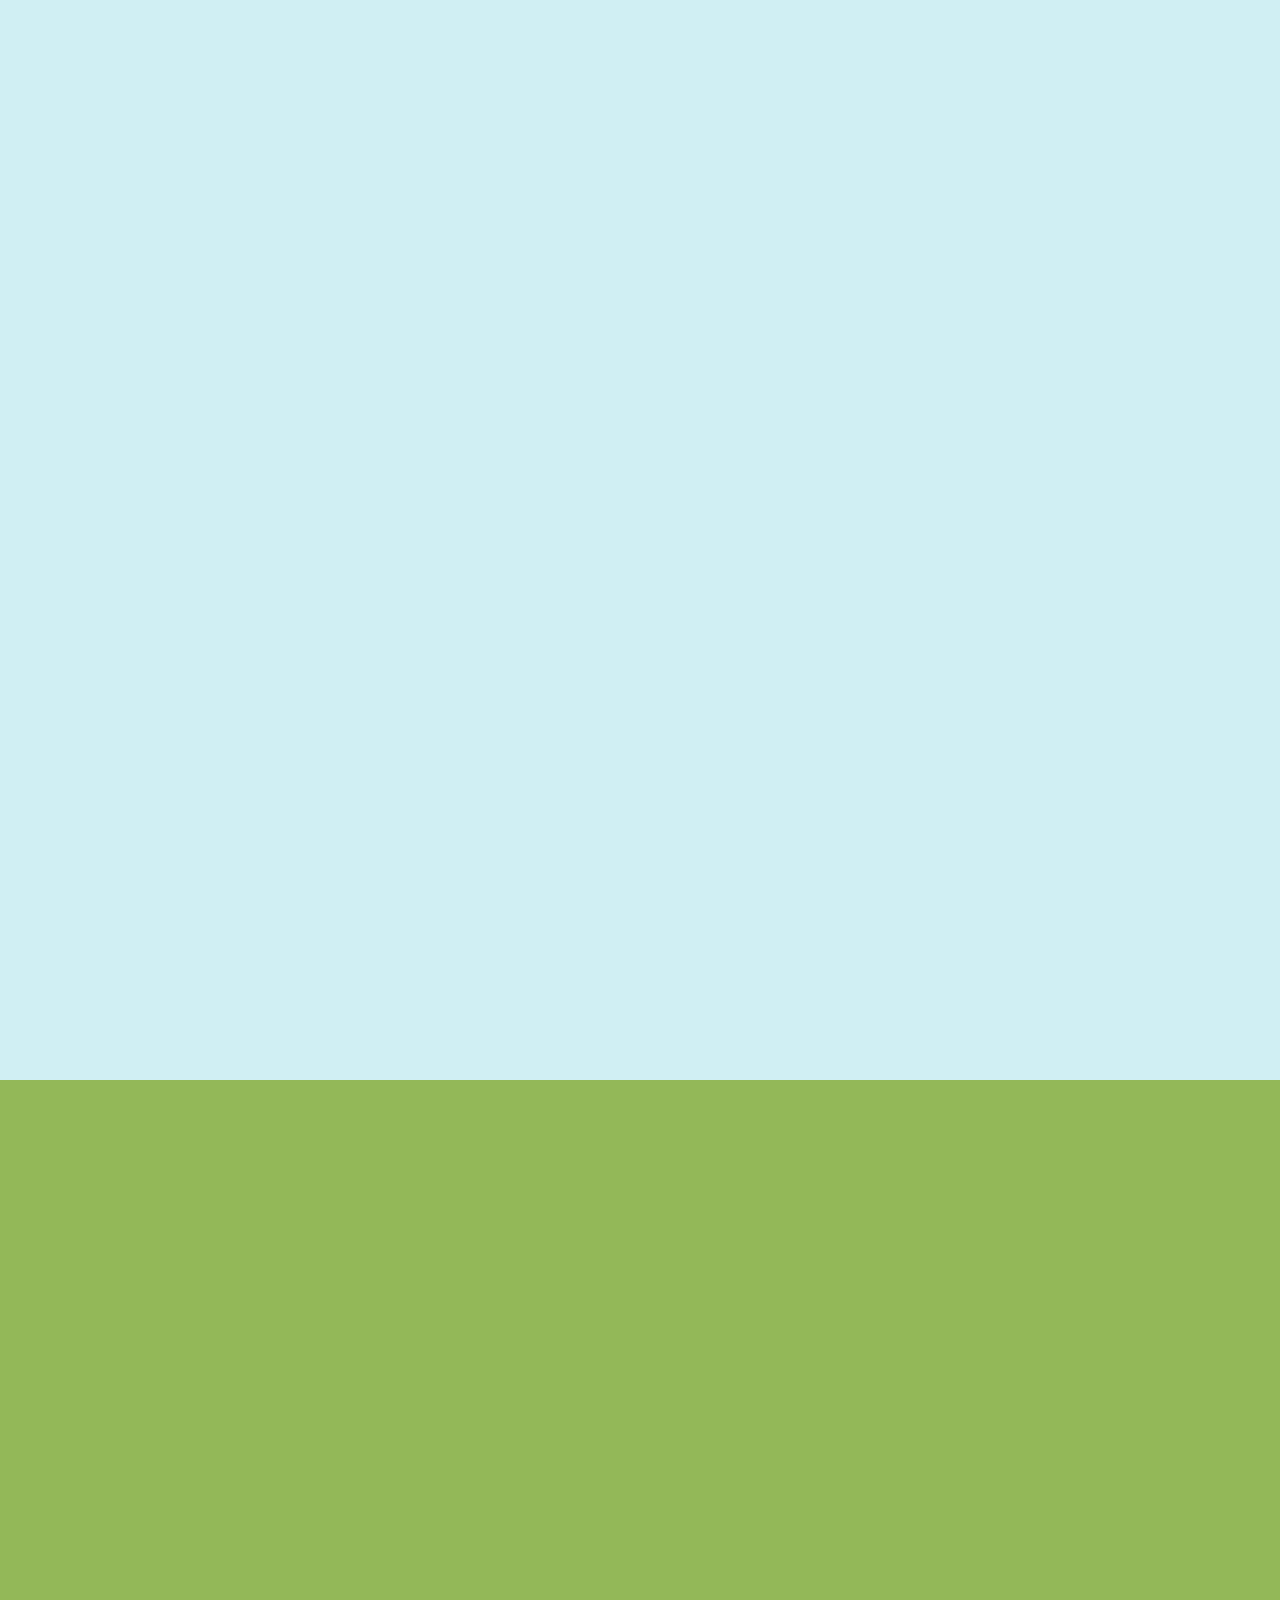
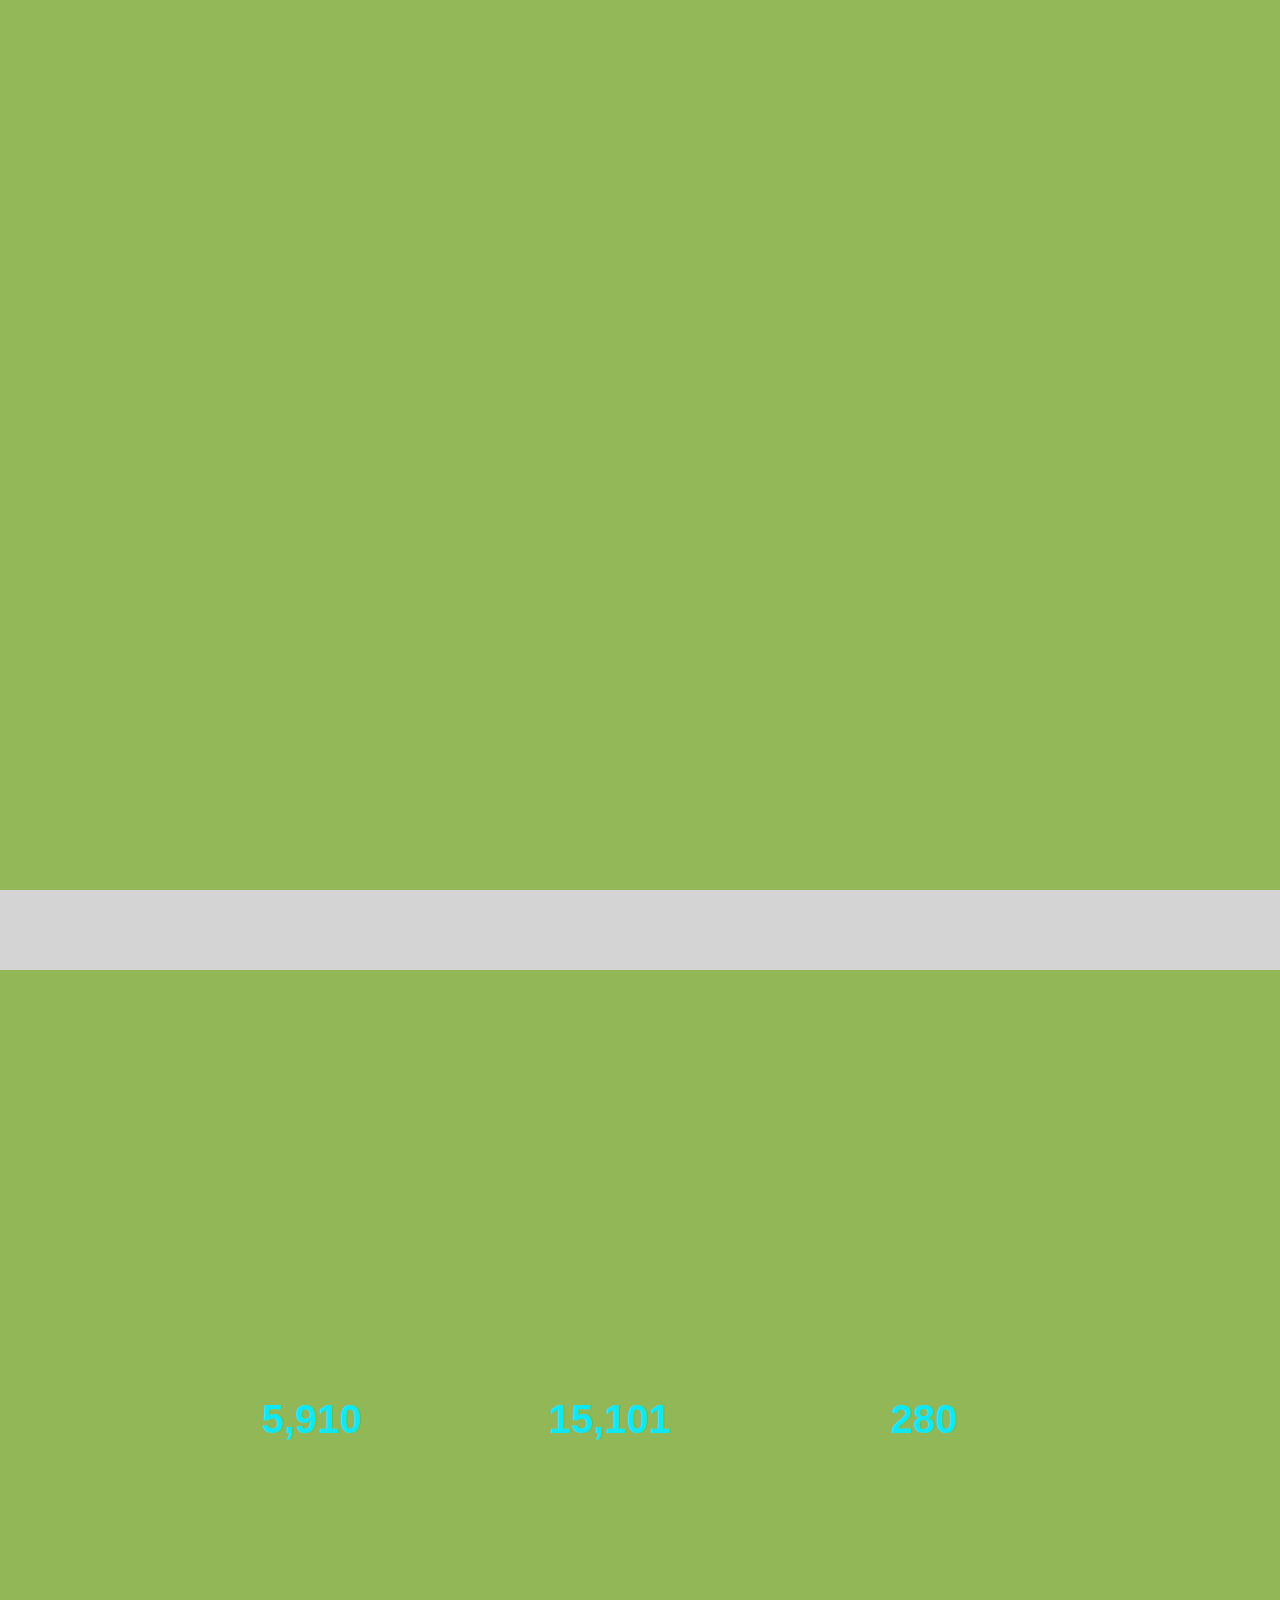
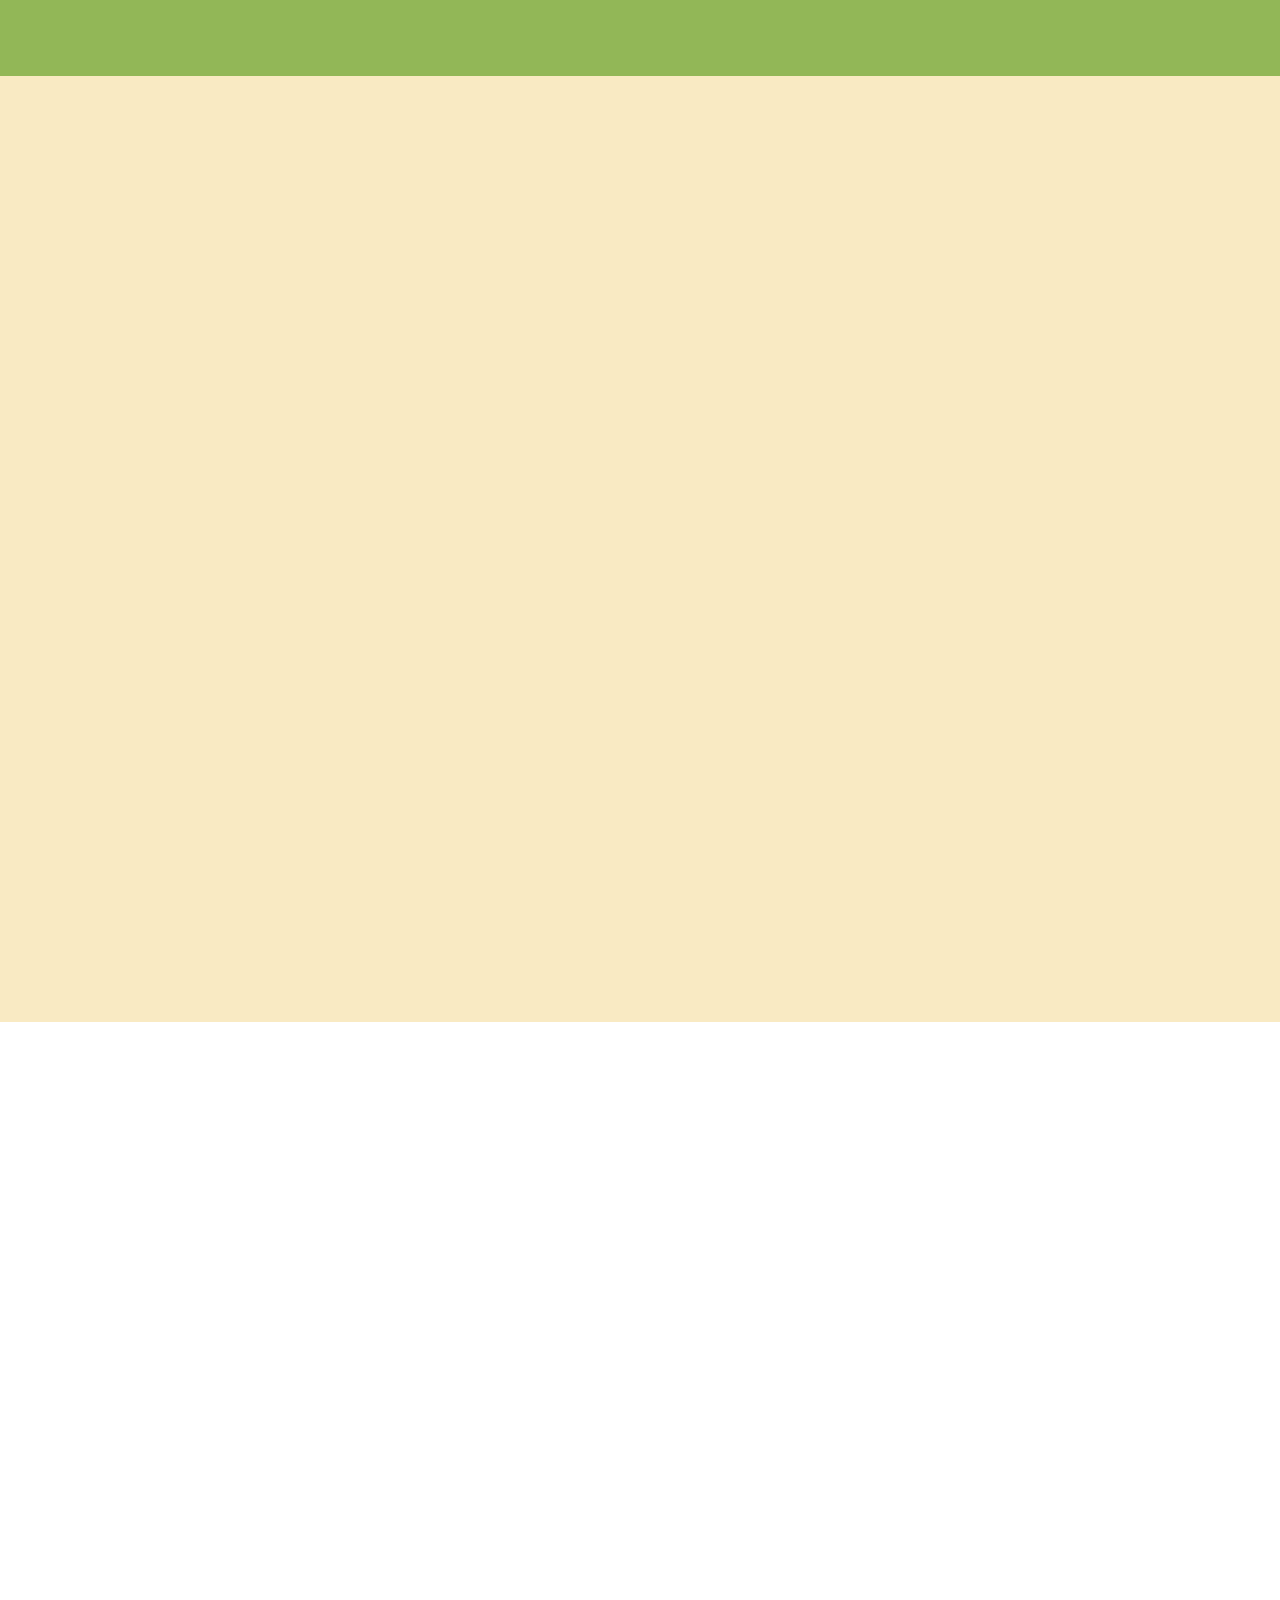
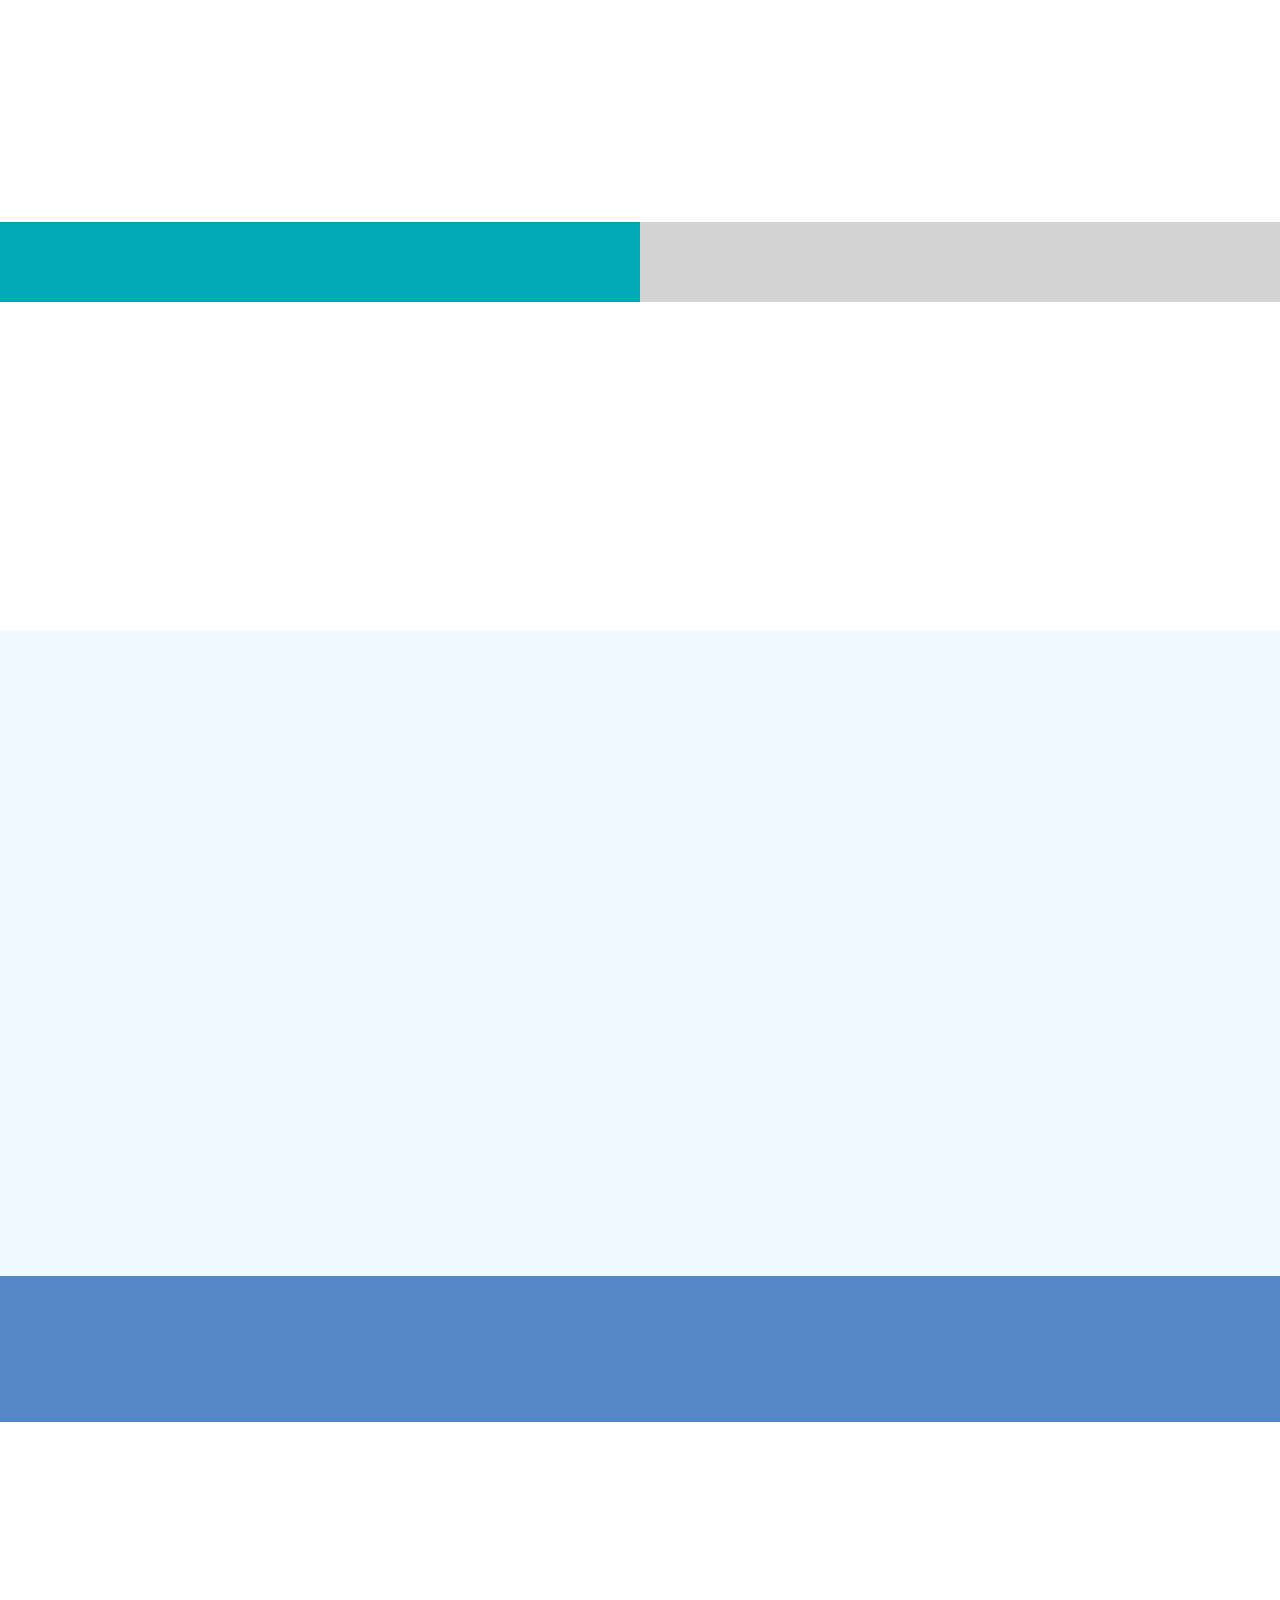
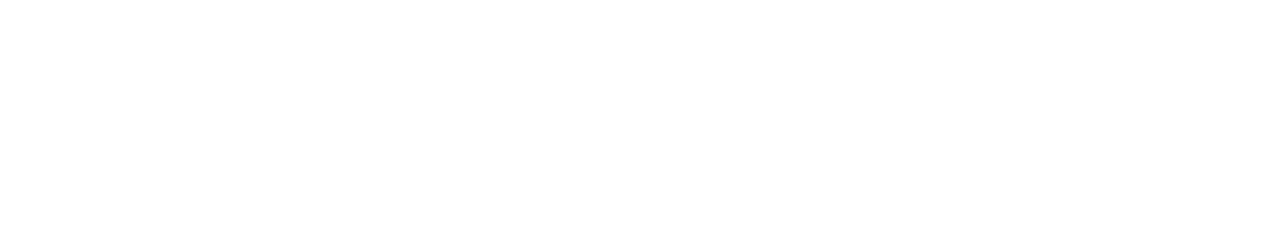
<file: 인국공/index.html>
<!DOCTYPE html>
<html lang="ko">

<head>
    <meta charset="UTF-8">
    <meta http-equiv="X-UA-Compatible" content="IE=edge">
    <meta name="viewport" content="width=device-width, initial-scale=1.0">
    <title>인천국제공항공사</title>
    <!-- 확인용 배포시 제거 -->
    <link rel="stylesheet" href="pc/css/common.css">
    <!-- // 확인용 배포시 제거 -->
    <link rel="stylesheet" href="pc/css/main.css">
    <!-- <link rel="stylesheet" href="mo/css/main.css"> -->
    <script src="https://code.jquery.com/jquery-1.12.4.min.js" integrity="sha256-ZosEbRLbNQzLpnKIkEdrPv7lOy9C27hHQ+Xp8a4MxAQ=" crossorigin="anonymous"></script>
    <script src="https://ssl.pstatic.net/happyimg2/img3/event/campaign/swiper-4.5.1.min.js"></script>
</head>

<body>
<div id="wrap" class="wrap">
    <!-- 캠페인 본문 -->
    <div class="airport_wrap">
        <div class="airport_contents">
            <div class="section01 visual">
                <div class="inner">
                    <h1 class="h-banner">
                        <a href="https://www.airport.kr/co/ko/index.do" target="_blank" title="새창으로 열기"><span class="blind">인천국제공항공사</span></a>
                    </h1>
                    <div class="heading_area">
                        <h1 class="blind">코로나19 위기에도 빛난 인천국제공항공사의 나눔 이야기</h1>
                        <h2 class="blind">사람과 가치를 잇다 인천공항과 가치가세</h2>
                    </div>
                    <div class="airplane"></div>
                    <div class="title">
                        <p class="blind">코로나19가 소중한 일상을 침범한지도 어느새 2년, 인천국제공항공사는 창사 이래 최초로 적자실적을 기록하는 등 어려움을 겪고 있지만, 항공산업과 지역주민의 버팀목이 되기 위해 온 힘을 다하고 있습니다.</p>
                        <p class="blind">코로나19위기에도 빛났던 <strong>인천국제공항공사</strong>의 나눔활동 함께 확인해봐요!</p>
                    </div>
                </div>
            </div>
            <div class="section02">
                <div class="inner">
                    <div class="heading_area">
                        <h2 class="blind">코로나19 인천공항과 이겨낼 수 있어요!</h2>
                        <p class="blind">코로나19 위기 속에도 지역사회와 함께했던 인천공항의 나눔 이야기를 활주로를 따라 함께 확인하고 응원해주세요.</p>
                        <span class="blind">(모두 확인 시 ID당 콩 1개 지급)</span>
                    </div>
                    <!-- [D] mo: 순서상관없이 클릭 가능도록 부탁드립니다 -->
                    <div class="event_box">
                        <!-- [D] 이미지 클릭시 div에 '.on'클래스 추가해주세요-->
                        <!-- [D] 활성화 시 팝업창(#popup_sec02_01) open -->
                        <div class="btn_01">
                            <button type="button" class="img_btn" onclick="layer_OPEN('#popup_sec02_01')">
                                <span class="blind">공항생태계를 지켜요</span>
                            </button>
                        </div>
                        <!-- [D] 활성화 시 팝업창(#popup_sec02_02) open -->
                        <div class="btn_02 ">
                            <button type="button" class="img_btn"  onclick="layer_OPEN('#popup_sec02_02')">
                                <span class="blind">지역경제를 살려요</span>
                            </button>
                        </div>
                        <!-- [D] 활성화 시 팝업창(#popup_sec02_03) open -->
                        <div class="btn_03 ">
                            <button type="button" class="img_btn"  onclick="layer_OPEN('#popup_sec02_03')">
                                <span class="blind">코로나 확산을 예방해요</span>
                            </button>
                        </div>
                        <!-- [D] 활성화 시 팝업창(#popup_sec02_04) open -->
                        <div class="btn_04 ">
                            <button type="button" class="img_btn"  onclick="layer_OPEN('#popup_sec02_04')">
                                <span class="blind">코로나블루를 이겨내요</span>
                            </button>
                        </div>
                        <!-- [D] event_box의 btn이 모두 on이 되면 'move'클래스 추가해 주세요 -->
                        <div class="event_airplane "></div>
                    </div>
                </div>
                <!-- [D] 활성화 시 '.is-active' 클래스 추가해주세요. -->
                <div class="collecting_beans ">
                    <a href="#" class="beans_btn"><span class="blind">모두 확인했어요! 콩 받기</span></a>
                </div>
            </div>
            <div class="section03">
                <div class="inner">
                    <p class="blind">코로나19의 어려움 속에서도 인천공항은 '사람과 가치'를 잊지 않고 지난 2년 동안 지역주민과 소상공인 그리고 사회복지시설의 손을 잡고 모두가 함께 위기를 극복하기 위해 노력하고 있습니다.</p>
                    <ul class="count_box">
                        <!-- [D] 영역 진입 시 숫자 카운팅 모션 적용 부탁드립니다 -->
                        <li class="list">
                            <span class="blind">지역주민</span>
                            <p><strong class="counter_01" id="count01">5,910</strong>명</p>
                        </li>
                        <li class="list">
                            <span class="blind">소상공인</span>
                            <p><strong class="counter_02" id="count02">15,101</strong>개소</p>
                        </li>
                        <li class="list">
                            <span class="blind">사회복지시설</span>
                            <p><strong class="counter_03" id="count03">280</strong>개소</p>
                        </li>
                    </ul>
                </div>
            </div>
            <div class="section04 letter">
                <div class="inner">
                    <div class="heading_area">
                        <h2 class="blind">인천공항과 가치가세 프로젝트! 세상에 어떤 변화를 가져왔을까요?</h2>
                        <p class="blind">코로나19 위기극복을 위한 인천공항 가치가세 프로젝트의 도움을 받은 국민들의 편지를 확인해보고 나눔을 실천해요.</p>
                        <span class="blind">(모두 확인 시 코로나19 취약계층 대칭 기부 1,000원 * 최대 1천만원)</span>
                    </div>
                    <div class="slide-container">
                        <div class="swiper-wrapper">
                            <div class="swiper-slide item01">
                                <div class="slide_content">
                                    <p class="blind">지역 화폐를 지원받은 한부모 가정이야기</p>
                                    <p class="blind">홀로 두 아이를 돌보는 것이 쉽지 않았는데  코로나19로 생계가 더욱 막막해지면서
                                        나날이 커가는 아이들의 옷 한 벌 신발 한 켤레 사줄 수 없었어요.
                                        그런 와중에 인천공항의 지역화폐를 받고 모처럼 새학기를 맞아
                                        아이들의 옷과 신발을 사줄 수 있게 되어 얼마나 기뻤는지 몰라요.
                                        제가 겪은 아픔이 우리 아이들에게는 지속되지 않도록
                                        관심과 사랑을 전해준 인천공항에 감사드립니다.
                                        </p>
                                    <p class="blind">- 인천지역 한부모가정 ㅇㅇㅇ 어머님</p>
                                </div>
                            </div>
                            <div class="swiper-slide item02 ">
                                <div class="slide_content">
                                    <p class="blind">금융대출을 지원받은 소상공인 이야기</p>
                                    <p class="blind">인천에서 식자재 도소매업장을 운영하고 있지만 코로나로 매출이 크게 감소하면서
                                        상품을 구비하기 어려울 정도로 자금난이 심해졌어요.
                                        대출을 받고자 해도 파산의 꼬리표를 달고 받을 수 있는 건 고금리 대출 뿐이었습니다.
                                        다행히도 인천공항 ‘코로나19 피해 소상공인 경영안정자금’ 대출사업에 
                                        신청하고 승인 받아 납품을 진행하고 있어요.
                                        제가 포기하지 않도록, 손을 잡아준 인천공항에 감사드립니다.
                                        </p>
                                    <p class="blind">- 인천지역 소상공인 △△△ 사장님</p>
                                </div>
                            </div>
                            <div class="swiper-slide item03 ">
                                <div class="slide_content">
                                    <p class="blind">미술심리상담을 받은 인천시민 이야기</p>
                                    <p class="blind">코로나19로 그동안 해왔던 일의 방식들이 모두 달라지고 많은 고민을 해야 하는
                                        끝없는 상황 속에서 일적인 부분과 개인적인 일의 어려움이 겹쳤어요. 일상생활을 
                                        이어가기 힘들었는데 친구가 인천공항의 '찾아가는 마음여행'을 권해주었습니다
                                        마음여행 미술심리상담을 하면 할 수록 미술을 통해 제 마음을 표현하고,
                                        위로하며 다시 일어설 수 있는 큰 힘이 되었습니다. 많은 인천시민들도
                                        ‘찾아가는 마음여행’으로 위로 받길 바라며, 힘이 되어준 인천공항에 감사드립니다.
                                        </p>
                                    <p class="blind">- 마음여행 참가자 회사원 ㅁㅁㅁ</p>
                                </div>
                            </div>
                        </div>
                        <div class="navi_btn swiper-button-prev"><span class="blind">이전</span></div>
                        <div class="navi_btn swiper-button-next"><span class="blind">다음</span></div>
                        <div class="swiper-pagination"></div>
                    </div>
                </div>
            </div>
            <div class="section05 appointment">
                <div class="inner">
                    <!-- [D] 스크롤 위치 도달시 텍스트 애니메이션 '.on' 클래스 추가해주세요 -->
                    <div class="heading_area">
                        <h2 class="blind">단계적 일상회복, 인천공항과 함께 다시 날아올라요!</h2>
                        <p class="blind">인천공항은 여러분과 함께 소중한 일상으로 돌아갈 준비가 되어 있습니다. 마스크 상시 착용, 개인 위생관리는 철저히 하며 코로나19를 이겨내고 <strong>다시 힘차게 날아오르기로 인천공항과 약속해요.</strong></p>
                        <span class="blind">(약속하기 클릭시 ID당 콩 1개 지급)</span>
                    </div>
                    <div class="btn">
                        <div class="promise"><a href="#" class="promise_btn"><span class="blind">약속할게요</span></a></div>
                        <!-- [D] promise_btn 클릭 후: 활성화 시 '.is-active' 클래스 추가해주세요. -->
                        <div class="collecting_beans "><a href="#" class="beans_btn"><span class="blind">약속했어요. 콩 받기</span></a></div>
                    </div>
                </div>
            </div>
            <div class="section06 channel">
                <div class="inner">
                    <p class="blind">인천국제공항공사의 다양한 소식과 정보는 채널을 통해 확인하세요.</p>
                    <ul class="channel_list">
                        <li class="channel_item instagram">
                            <a href="https://www.instagram.com/incheon_airport/" target="_blank" title="새창으로 열기">
                                <span class="blind">인스타그램</span>
                            </a>
                        </li>
                        <li class="channel_item facebook">
                            <a href="https://www.facebook.com/incheonairport/" target="_blank" title="새창으로 열기">
                                <span class="blind">페이스북</span>
                            </a>
                        </li>
                        <li class="channel_item blog">
                            <a href="https://blog.naver.com/airportpr" target="_blank" title="새창으로 열기">
                                <span class="blind">블로그</span>
                            </a>
                        </li>
                    </ul>
                </div>
            </div>
            <div class="section07 matching">
                <div class="inner">
                    <div class="heading_area">
                        <p class="blind">여러분의 참여로 조성된 매칭 기부금에 인천공항이 마음을 더해 <strong>코로나19 취약계층을 지원합니다.</strong></p>
                        <p class="blind">최대 <strong>13,700,000 원</strong></p>
                    </div>
                    <div class="section_box">
                        <div class="box_item">
                            <div class="thumb"></div>
                            <dl class="blind">
                                <dt>참조은장애인주간보호센터​</dt>
                                <dd>코로나19 발달장애인의 <br>슬기로운 집콕생활하기​</dd>
                            </dl>
                            <p class="blind">발달장애인이 안전하게 코로나19 <br>를 이겨낼 수 있게 함께해요!</p>
                            <a href="https://happybean.naver.com/donations/H000000180392" class="btn" target="_blank" title="새창으로 열기"><span class="blind">자세히 보기</span></a>
                        </div>
                        <div class="box_item">
                            <div class="thumb"></div>
                            <dl class="blind">
                                <dt>밀알복지재단</dt>
                                <dd>코로나19가 호열이에게 <br>가져온 막막한 현실</dd>
                            </dl>
                            <p class="blind">코로나19로 더욱 어려워진  <br>호열이네 가정을 응원해요!</p>
                            <a href="https://happybean.naver.com/donations/H000000180612" class="btn" target="_blank" title="새창으로 열기"><span class="blind">자세히 보기</span></a>
                        </div>
                    </div>
                </div>
            </div>
            <div class="section08 sns">
                <div class="inner">
                    <ul class="social-link_list">
                        <li class="social-link_item naver_band">
                            <a href="#self" data-type="band"><span class="blind">네이버 밴드</span></a>
                        </li>
                        <li class="social-link_item facebook">
                            <a href="#self" data-type="facebook"><span class="blind">페이스북</span></a>
                        </li>
                        <li class="social-link_item twitter">
                            <a href="#self" data-type="twitter"><span class="blind">트위터</span></a>
                        </li>
                        <li class="social-link_item kakaostory">
                            <a href="#self" data-type="kakaostory"><span class="blind">카카오스토리</span></a>
                        </li>
                    </ul>
                    <p class="blind">인천공항과 가치가세 캠페인을 공유해주세요</p>
                </div>
            </div>
            <div class="section09 comments">
                <div class="inner">
                    <div class="conts_box">
                        <h2 class="blind">인천공항과 함께 우리 모두 날개를 펴고 비상할 수 있도록 <strong>희망의 메시지</strong>를 남겨주세요!</h2>
                        <p class="blind">댓글을 남겨 주신 모든 분들께 콩 1개씩 드립니다. 참여 기간 : 2021년 12월 1일 ~ 2021년 12월 31일 콩 지급일자 : 2021년 1월 7일 무성의, 반복, 악성댓글에는 콩이 지급되지 않습니다.</p>
                    </div>
                </div>
            </div>
        </div>

        <!-- [D] 팝업창 -->
        <div class="popup_layer">
            <!-- 로그인 안내 팝업 -->
            <div class="popup_box popup_login" style="display: none">
                <div class="popup_contents">
                    <div class="inner_wrap">
                        <div class="popup_alert">
                            <p class="blind">비로그인 상태입니다. 비로그인 상태에서는 참여 리워드가 지급되지 않습니다.</p>
                        </div>
                        <a href="#" class="btn_login"><span class="blind">로그인 하기</span></a>
                    </div>
                    <button type="button" class="btn_close"><span class="blind">창닫기</span></button>
                </div>
                <div class="dimmed"></div>
            </div>
            <!-- // 로그인 안내 팝업 -->

            <!-- 콩 지급 팝업  -->
            <div class="popup_box popup_beans" style="display: none;">
                <div class="popup_contents">
                    <div class="inner_wrap">
                        <div class="popup_alert">
                            <p class="blind">캠페인에 참여해주셔서 감사합니다.</p>
                            <p class="blind">콩 1개를 받으셨습니다.</p>
                        </div>
                        <div class="popup_personal">
                            <p class="user"><span class="user_name">한줄두줄한줄두줄</span><span class="blind">님의 보유 콩 개수</span></p>
                            <p class="count"><span class="user_count">222</span><span class="blind">개</span></p>
                        </div>
                        <div class="btn_myhappybean">
                            <a href="http://happybean.naver.com/my/MyCongUsingDetailMain" target="_blank"><span class="blind">My해피빈 바로가기</span></a>
                        </div>
                        <button type="button" class="btn_confirm"><span class="blind">확인</span></button>
                    </div>
                    <button type="button" class="btn_close"><span class="blind">창닫기</span></button>
                </div>
                <div class="dimmed"></div>
            </div>
            <!-- // 콩 지급 팝업-->

            <!-- 캠페인 종료 시 팝업 -->
            <div class="popup_box popup_close" style="display: none;">
                <div class="popup_contents">
                    <div class="inner_wrap">
                        <div class="popup_alert">
                            <p class="blind">캠페인이 종료되어 콩이 지급되지 않습니다. 참여해 주셔서 감사합니다!</p>
                        </div>
                        <button type="button" class="btn_confirm"><span class="blind">확인</span></button>
                    </div>
                    <button type="button" class="btn_close"><span class="blind">창닫기</span></button>
                </div>
                <div class="dimmed"></div>
            </div>
            <!-- // 캠페인 종료 시 팝업 -->

            <!-- 이미 참여 안내 팝업 -->
            <div class="popup_box popup_already" style="display: none;">
                <div class="popup_contents">
                    <div class="inner_wrap">
                        <div class="popup_alert">
                            <p class="blind">캠페인에 이미 참여하여 콩이 지급되지 않습니다. 감사합니다!</p>
                        </div>
                        <button type="button" class="btn_confirm"><span class="blind">확인</span></button>
                    </div>
                    <button type="button" class="btn_close"><span class="blind">창닫기</span></button>
                </div>
                <div class="dimmed"></div>
            </div>
            <!-- // 이미 참여 안내 팝업 -->

            <!--  section02 event_box 팝업 -->
            <div id="popup_sec02_01" class="popup_box sec02_event" style="display: none;">
                <div class="popup_contents">
                    <div class="inner_wrap">
                        <div class="popup_alert blind">
                            <p>"코로나19로 공항에 여객도 사라지고 공항에 있는 우리 회사도 예고 없이 너무 어려워졌어요"</p>
                            <p>인천공항은 공기업 최대 규모 약 2조원 공항사용료 지원으로 <strong>공항생태계 회복과 종사자 일자리 보호에 온 힘을 다했습니다.</strong></p>
                        </div>
                        <button type="button" class="btn_confirm" onclick="layer_CLOSE('#popup_sec02_01');"><span class="blind">인천공항과 함께 공항생태계를 지켜요!</span></button>
                    </div>
                    <button type="button" class="btn_close" onclick="layer_CLOSE('#popup_sec02_01');"><span class="blind">창닫기</span></button>
                </div>
                <div class="dimmed"></div>
            </div>
            <div id="popup_sec02_02" class="popup_box sec02_event" style="display: none;">
                <div class="popup_contents">
                    <div class="inner_wrap">
                        <div class="popup_alert blind">
                            <p>"코로나19로 찾아오는 손님은 없어졌지만, 딸린 가족들이 있어 가게 문을 닫을 수 없어요"</p>
                            <p>인천공항은 44억원 규모의 지역화폐와 소상공인 3無(이자,보증,담보) 대출 지원으로 <strong>취약계층과 소상공인에게 딱! 필요한 때에 꼭! 필요한 지원을 아끼지 않았습니다.</strong></p>
                        </div>
                        <button type="button" class="btn_confirm" onclick="layer_CLOSE('#popup_sec02_02');"><span class="blind">인천공항과 함께 지역경제를 살려요!</span></button>
                    </div>
                    <button type="button" class="btn_close" onclick="layer_CLOSE('#popup_sec02_02');"><span class="blind">창닫기</span></button>
                </div>
                <div class="dimmed"></div>
            </div>
            <div id="popup_sec02_03" class="popup_box sec02_event" style="display: none;">
                <div class="popup_contents">
                    <div class="inner_wrap">
                        <div class="popup_alert blind">
                            <p>"코로나19가 무섭게 다가오는데 마스크 사기도 어려워 집 안에만 지내고 있어요"</p>
                            <p>인천공항은 지역아동센터, 노인복지시설 등 <strong>위기 취약계층</strong>에게 마스크, 손소독제 등 약 4.4만개의 <strong>방역용품 지원으로 코로나19 위험에 노출되지 않도록 힘썼습니다.</strong></p>
                        </div>
                        <button type="button" class="btn_confirm" onclick="layer_CLOSE('#popup_sec02_03');"><span class="blind">인천공항과 함께 코로나 확산을 예방해요!</span></button>
                    </div>
                    <button type="button" class="btn_close" onclick="layer_CLOSE('#popup_sec02_03');"><span class="blind">창닫기</span></button>
                </div>
                <div class="dimmed"></div>
            </div>
            <div id="popup_sec02_04" class="popup_box sec02_event" style="display: none;">
                <div class="popup_contents">
                    <div class="inner_wrap">
                        <div class="popup_alert blind">
                            <p>"코로나가 이렇게 길어질 줄 몰랐어요 사람들도 못 만나고 너무 우울해요"</p>
                            <p>인천공항은 전문심리상담사를 육성하여 미술심리상담 활동으로 인천시민 183명의 <strong>마음방역에 앞장섰습니다.</strong></p>
                        </div>
                        <button type="button" class="btn_confirm" onclick="layer_CLOSE('#popup_sec02_04');"></button><span class="blind">인천공항과 함께 코로나 블루를 이겨내요!</span></button>
                    </div>
                    <button type="button" class="btn_close" onclick="layer_CLOSE('#popup_sec02_04');"><span class="blind">창닫기</span></button>
                </div>
                <div class="dimmed"></div>
            </div>
            <!-- // section02 event_box 팝업 -->
        </div>
        <!-- // [D] 팝업창 -->
    </div>
    <!-- // 캠페인 본문 -->
    <script>
        var layer_OPEN = function (obj_selector){
            console.log(obj_selector)
            var obj = $(obj_selector);
            obj.css({'display':'block','opacity':0});
            obj.stop().animate({'opacity':1},500);
        };

        //레이어 클로즈
        var layer_CLOSE = function (obj_selector){
            var obj = $(obj_selector);	
            obj.stop().animate({'opacity':0},500,function (){
                $(this).css({'display':'none'});	
            });
        };

        //event
        var sec_02 = $('.section02');
        var sec_02_click = sec_02.find('.event_box').children();
        var sec_02_airplane = sec_02.find('.event_airplane');
        var sec_02_getbean = sec_02.find('.collecting_beans');
        sec_02_click.on('click', function () {
            $(this).addClass('on');
            if(sec_02.find('.on').length == 4){
                sec_02_airplane.addClass('move');
                sec_02_getbean.fadeIn();
            }
        });
        sec_02_reset = function(){
            sec_02_click.removeClass('on');
            sec_02_getbean.fadeOut();
        };
        sec_02_getbean.on('click',function(){
            getBean(4);
            sec_02_reset();
        });
    </script>
    <script>
        var swiper = new Swiper(".slide-container", {
            navigation: {
                nextEl: ".swiper-button-next",
                prevEl: ".swiper-button-prev",
            },
            pagination: {
                el: '.swiper-pagination',
                type: 'bullets',
                clickable:true,
            }
        });
    </script>
</div>
</body>
</html>
</file>
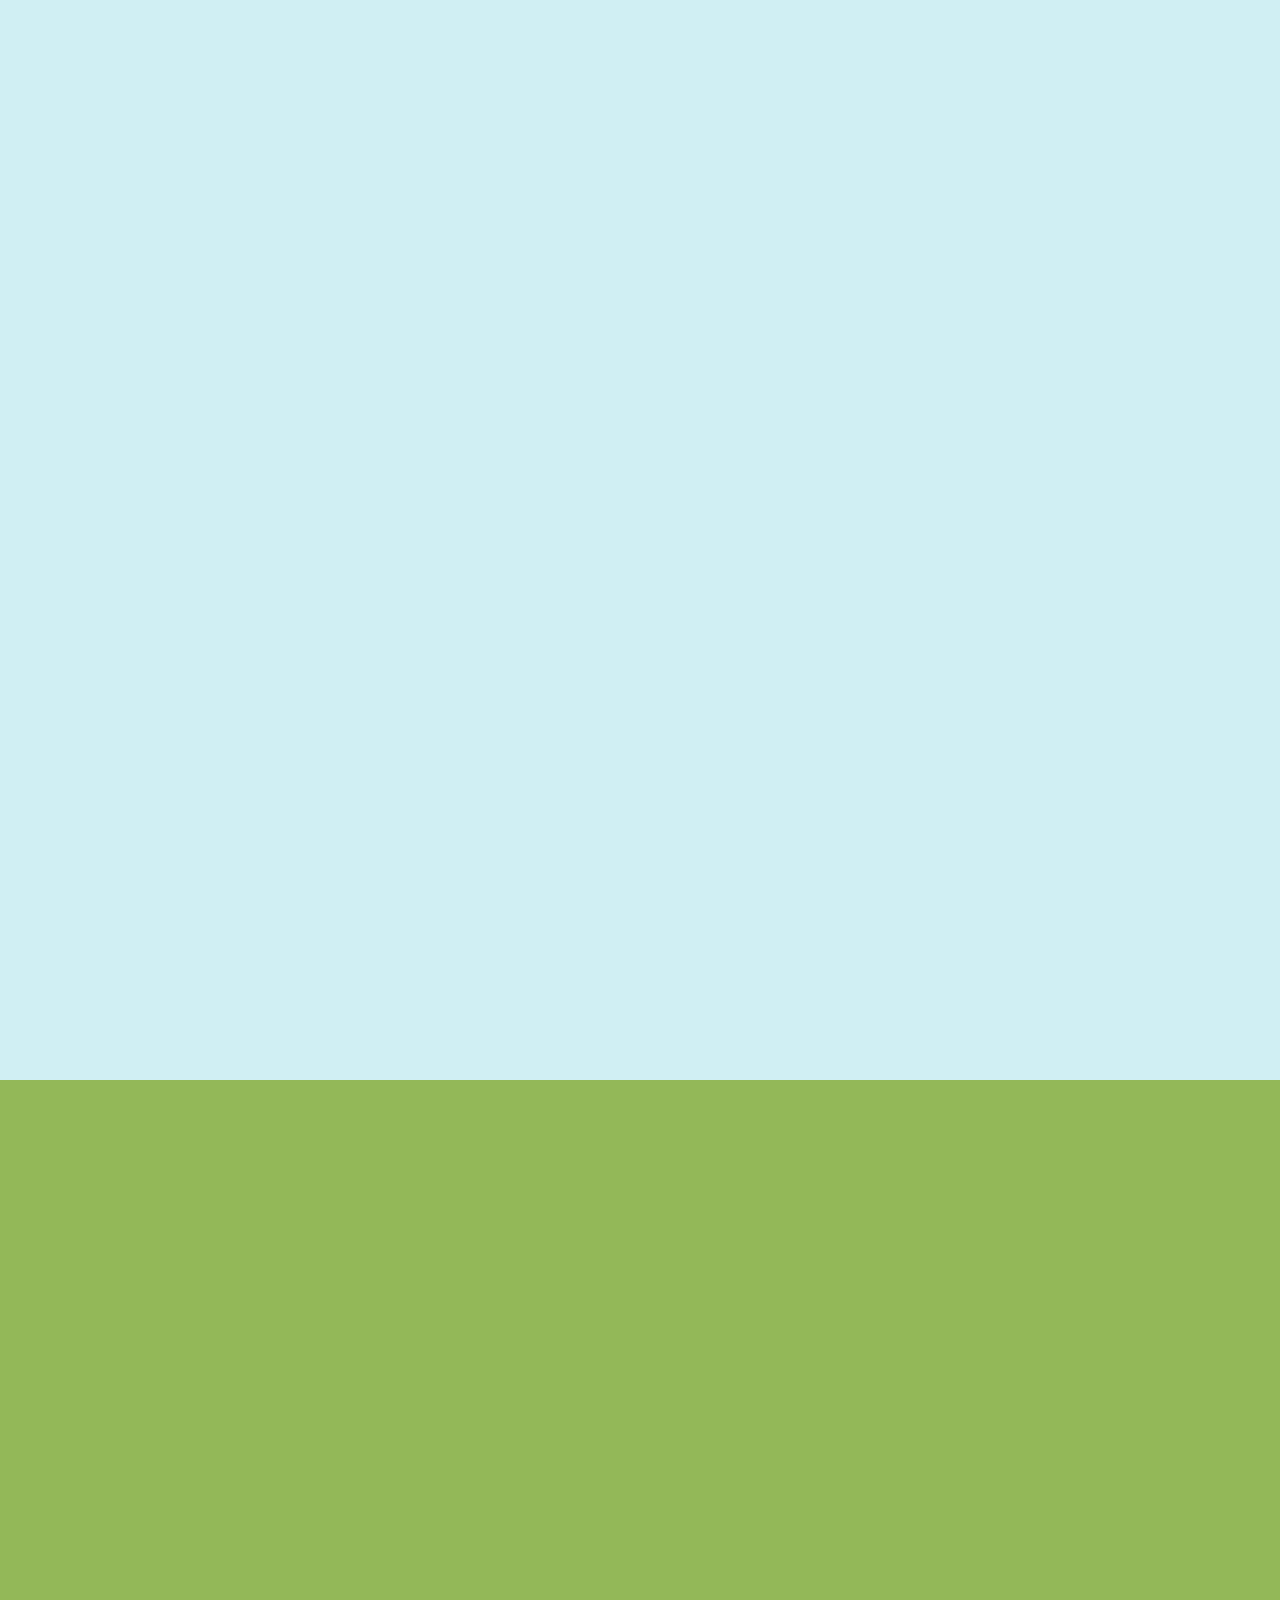
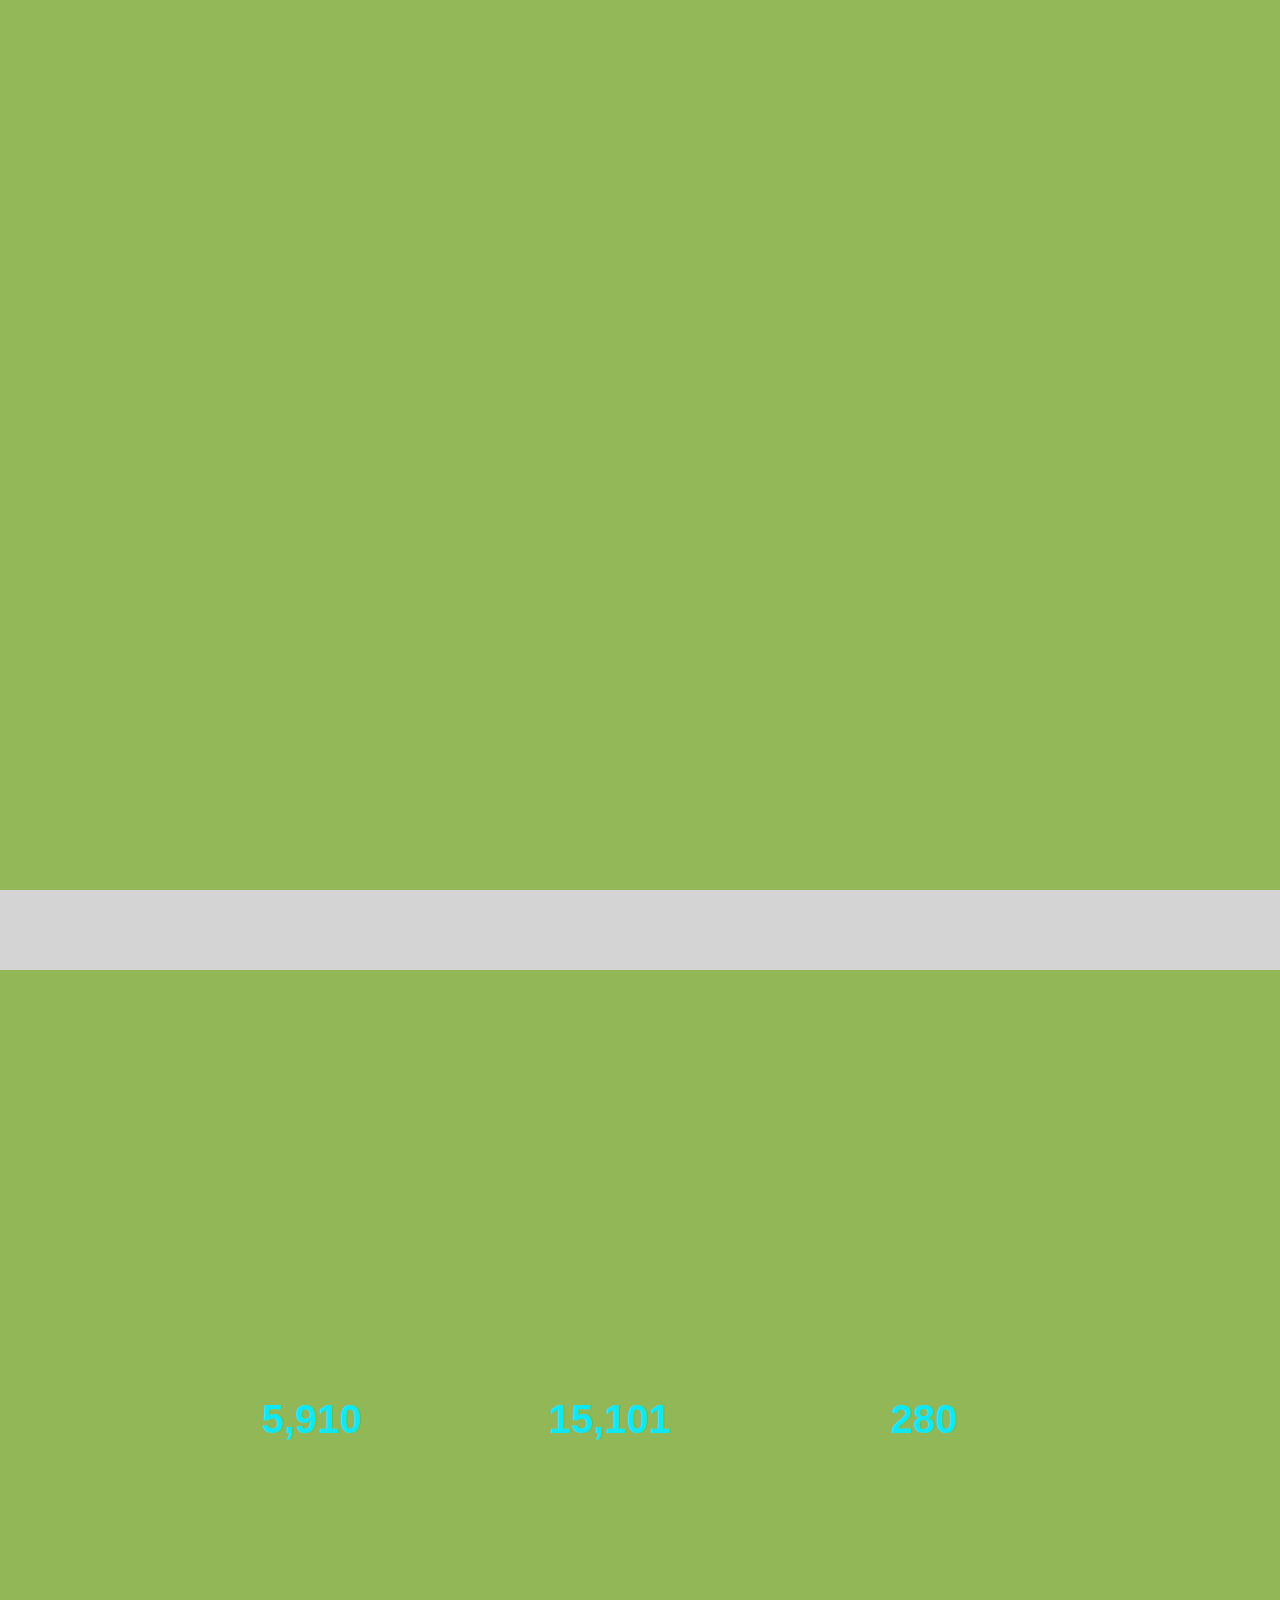
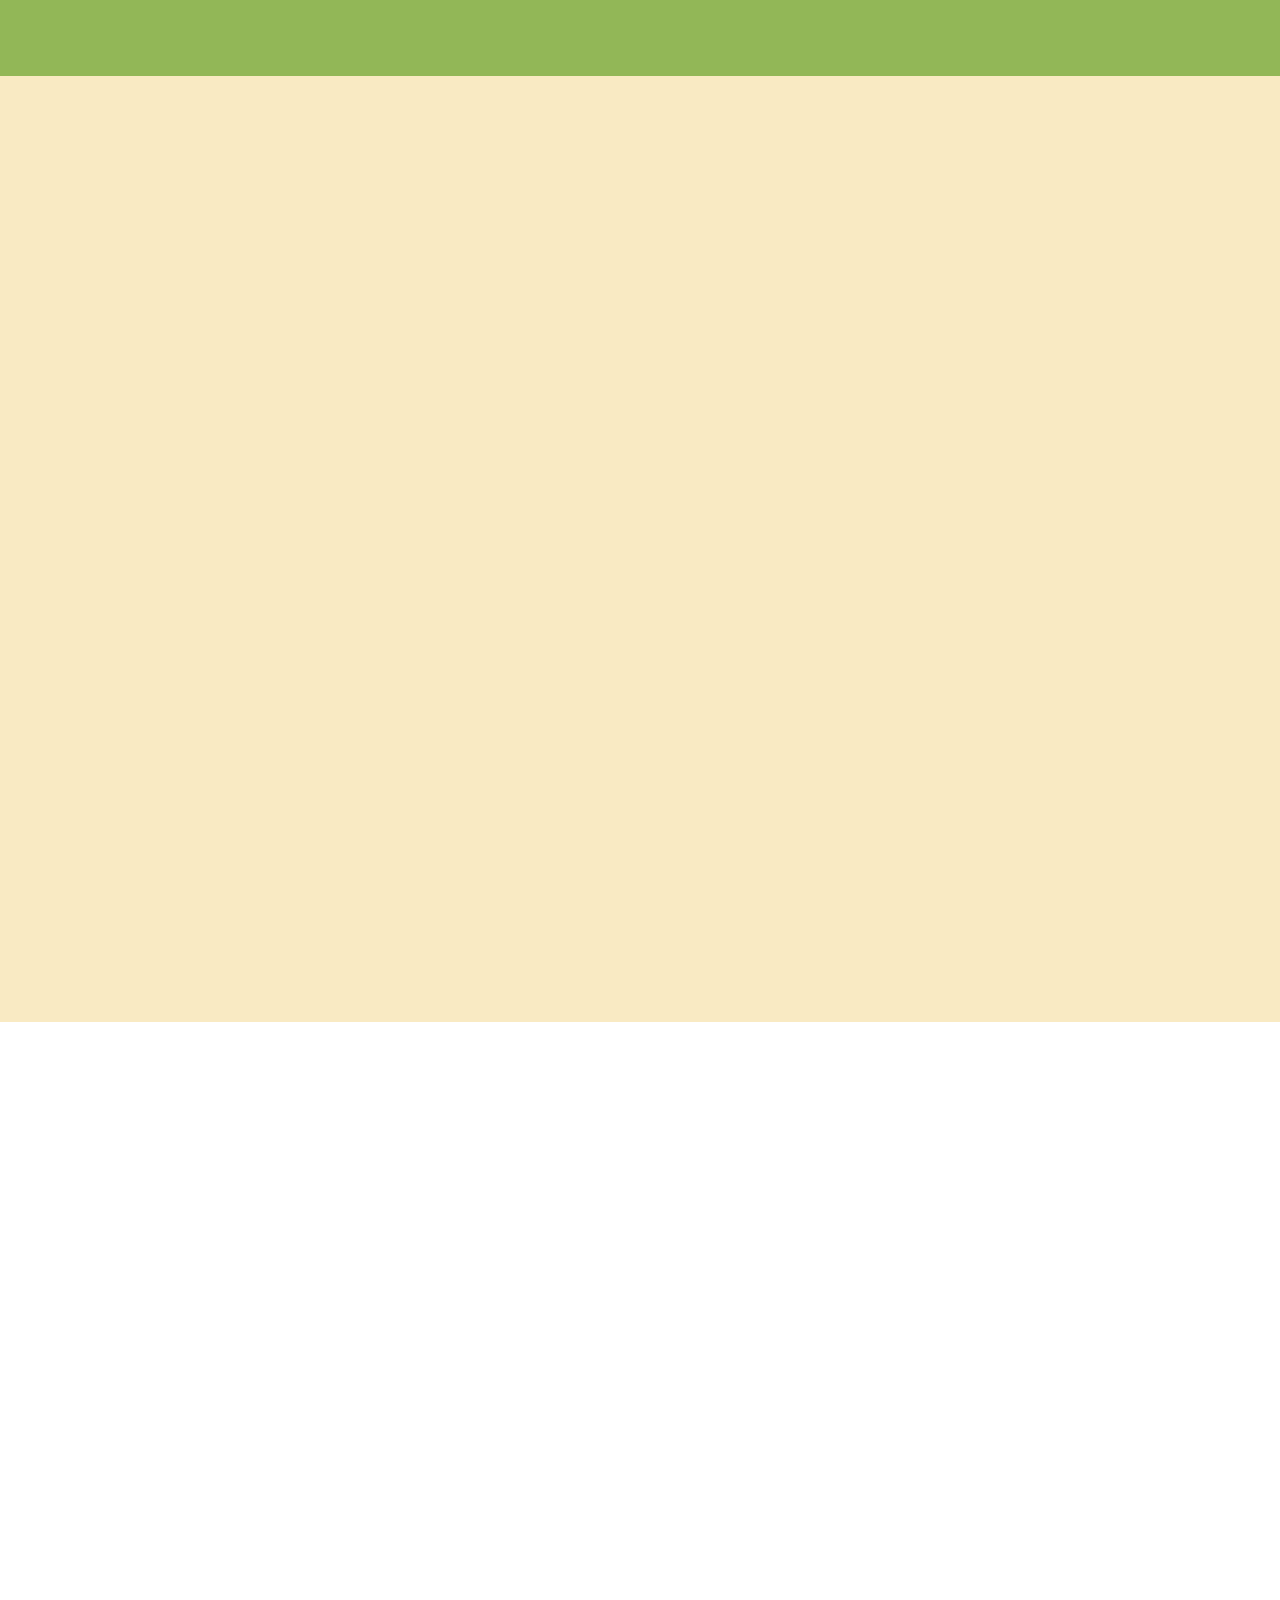
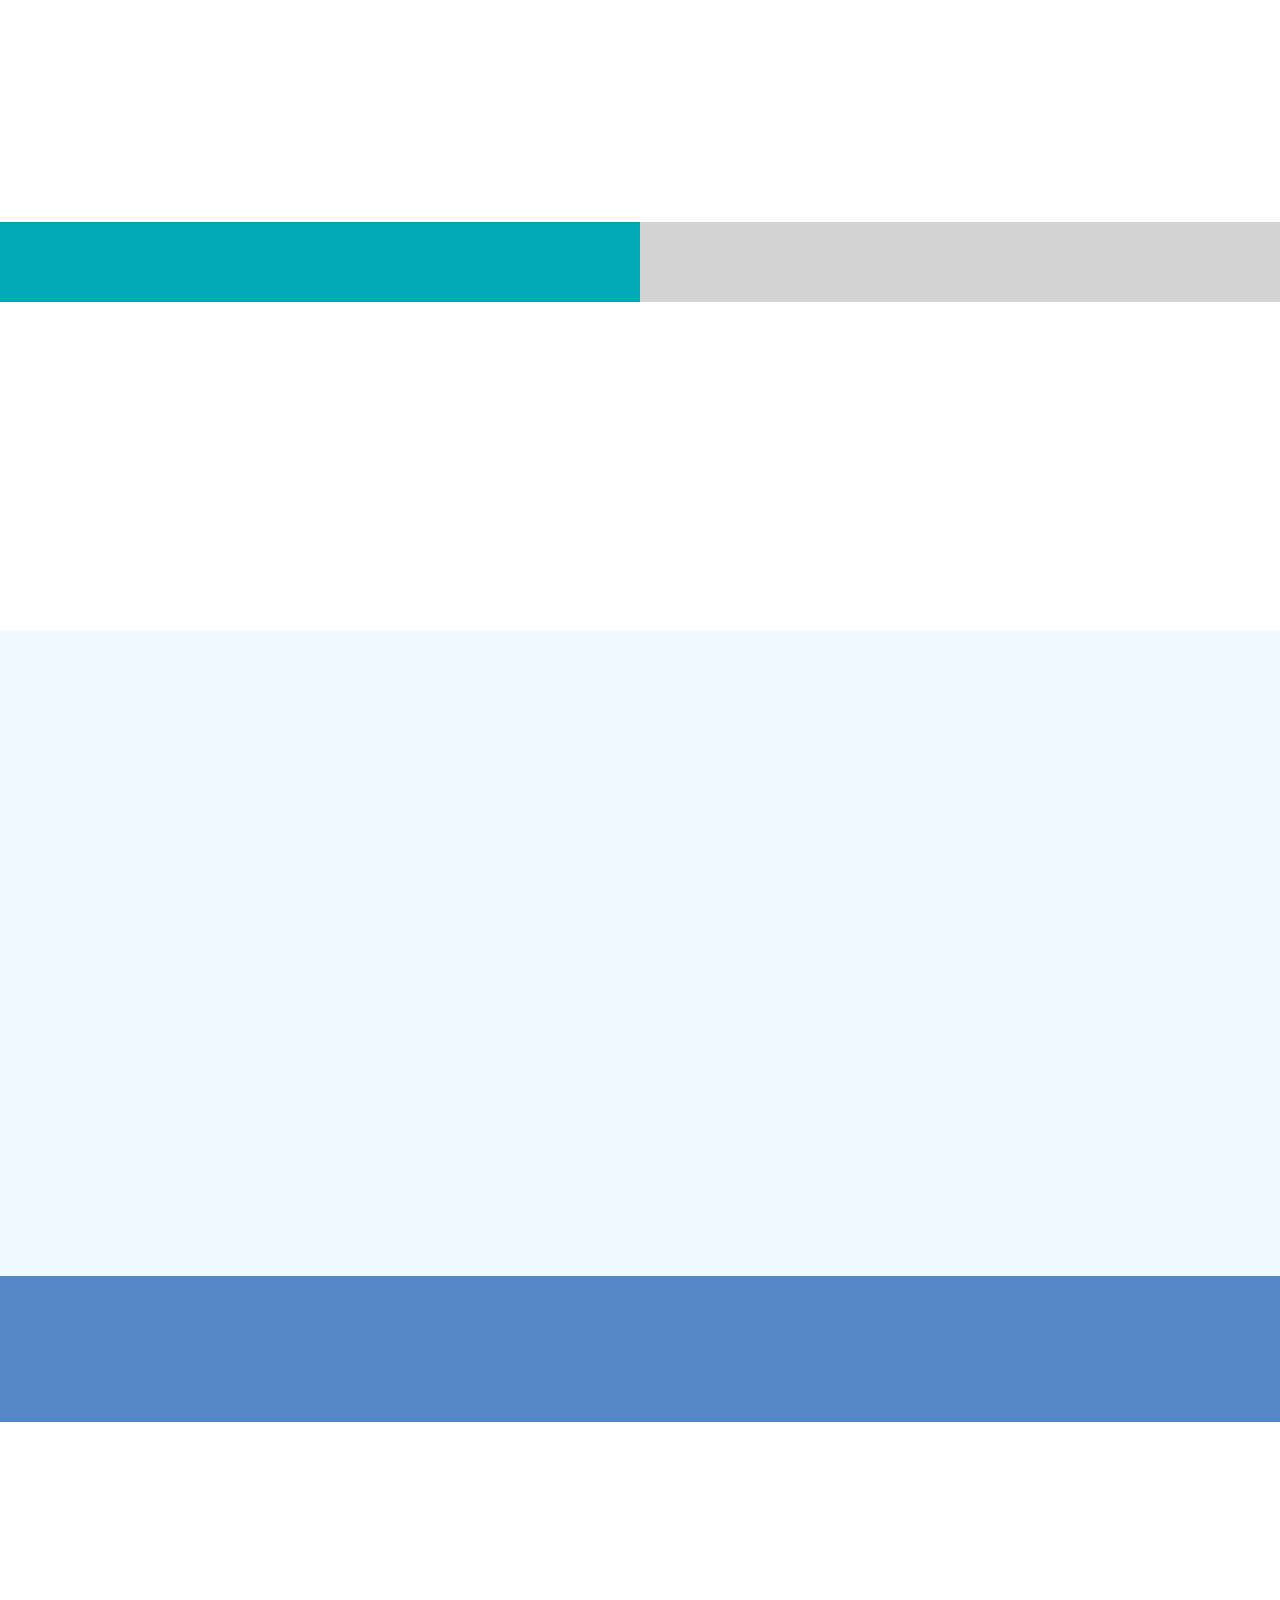
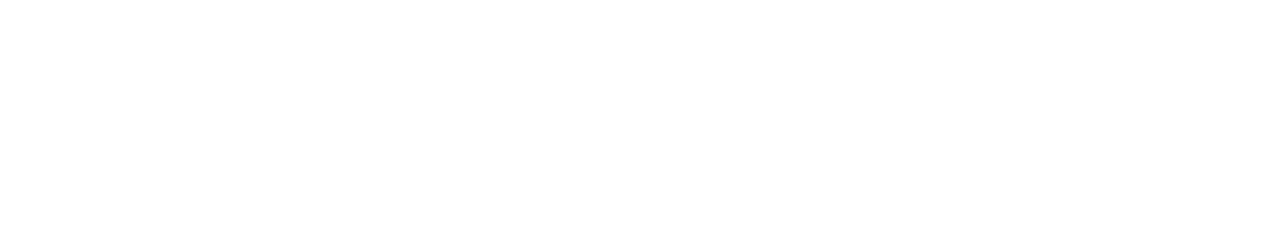
<file: 인국공/index2.html>
<!DOCTYPE html>
<html lang="ko">

<head>
    <meta charset="UTF-8">
    <meta http-equiv="X-UA-Compatible" content="IE=edge">
    <meta name="viewport" content="width=device-width, initial-scale=1.0">
    <title>인천국제공항공사</title>
    <!-- 확인용 배포시 제거 -->
    <link rel="stylesheet" href="pc/css/common.css">
    <!-- // 확인용 배포시 제거 -->
    <link rel="stylesheet" href="pc/css/main.css">
    <!-- <link rel="stylesheet" href="mo/css/main2.css"> -->
</head>

<body>
<div id="wrap" class="wrap">
    <!-- 캠페인 본문 -->
    <div class="airport_wrap">
        <div class="airport_contents">
            <div class="section01 visual">
                <div class="inner">
                    <h1 class="h-banner">
                        <a href="https://www.airport.kr/co/ko/index.do" target="_blank" title="새창으로 열기"><span class="blind">인천국제공항공사</span></a>
                    </h1>
                    <div class="heading_area">
                        <h1 class="blind">코로나19 위기에도 빛난 인천국제공항공사의 나눔 정신</h1>
                        <h2 class="blind">사람과 가치를 잇다 인천공항과 가치가세</h2>
                    </div>
                    <div class="airplane"></div>
                    <div class="title">
                        <p class="blind">코로나19가 소중한 일상을 침범한지도 어느새 2년, 인천국제공항공사는 창사 이래 최초로 적자실적을 기록하는 등 어려움을 겪고 있지만, 항공산업과 지역주민의 버팀목이 되기 위해 온 힘을 다하고 있습니다.</p>
                        <p class="blind">코로나19위기에도 빛났던 <strong>인천국제공항공사</strong>의 나눔활동 함께 확인해봐요!</p>
                    </div>
                </div>
            </div>
            <div class="section02">
                <div class="inner">
                    <div class="heading_area">
                        <h2 class="blind">코로나19 인천공항과 이겨낼 수 있어요!</h2>
                        <p class="blind">코로나19 위기 속에도 지역사회와 함께했던 인천공항의 나눔 이야기를 활주로를 따라 함께 확인하고 응원해주세요.</p>
                        <span class="blind">(모두 확인 시 ID당 콩 1개 지급)</span>
                    </div>
                    <!-- [D] mo: 순서상관없이 클릭 가능도록 부탁드립니다 -->
                    <div class="event_box">
                        <!-- [D] 이미지 클릭시 div에 '.on'클래스 추가해주세요-->
                        <!-- [D] 활성화 시 팝업창(#popup_sec02_01) open -->
                        <div class="btn_01 on">
                            <button type="button" class="img_btn" onclick="layer_OPEN('#popup_sec02_01');">
                                <span class="blind">공항생태계를 지켜요</span>
                            </button>
                        </div>
                        <!-- [D] 활성화 시 팝업창(#popup_sec02_02) open -->
                        <div class="btn_02 on">
                            <button type="button" class="img_btn" onclick="layer_OPEN('#popup_sec02_02');">
                                <span class="blind">지역경제를 살려요</span>
                            </button>
                        </div>
                        <!-- [D] 활성화 시 팝업창(#popup_sec02_03) open -->
                        <div class="btn_03 on">
                            <button type="button" class="img_btn" onclick="layer_OPEN('#popup_sec02_03');">
                                <span class="blind">코로나 확산을 예방해요</span>
                            </button>
                        </div>
                        <!-- [D] 활성화 시 팝업창(#popup_sec02_04) open -->
                        <div class="btn_04 on">
                            <button type="button" class="img_btn" onclick="layer_OPEN('#popup_sec02_04');">
                                <span class="blind">코로나블루를 이겨내요</span>
                            </button>
                        </div>
                        <!-- [D] event_box의 btn이 모두 on이 되면 'move'클래스 추가해 주세요 -->
                        <div class="event_airplane "></div>
                    </div>
                </div>
                <!-- [D] 활성화 시 '.is-active' 클래스 추가해주세요. -->
                <div class="collecting_beans ">
                    <a href="#" class="beans_btn"><span class="blind">모두 확인했어요! 콩 받기</span></a>
                </div>
            </div>
            <div class="section03">
                <div class="inner">
                    <p class="blind">코로나19의 어려움 속에서도 인천공항은 '사람과 가치'를 잊지 않고 지난 2년 동안 지역주민과 소상공인 그리고 사회복지시설의 손을 잡고 모두가 함께 위기를 극복하기 위해 노력하고 있습니다.</p>
                    <ul class="count_box">
                        <!-- [D] 영역 진입 시 숫자 카운팅 모션 적용 부탁드립니다 -->
                        <li class="list">
                            <span class="blind">지역주민</span>
                            <p><strong class="counter_01">5,910</strong>명</p>
                        </li>
                        <li class="list">
                            <span class="blind">소상공인</span>
                            <p><strong class="counter_02">15,101</strong>개소</p>
                        </li>
                        <li class="list">
                            <span class="blind">사회복지시설</span>
                            <p><strong class="counter_03">280</strong>개소</p>
                        </li>
                    </ul>
                </div>
            </div>
            <div class="section04 letter">
                <div class="inner">
                    <div class="heading_area">
                        <h2 class="blind">인천공항과 가치가세 프로젝트! 세상에 어떤 변화를 가져왔을까요?</h2>
                        <p class="blind">코로나19 위기극복을 위한 인천공항 가치가세 프로젝트의 도움을 받은 국민들의 편지를 확인해보고 나눔을 실천해요.</p>
                        <span class="blind">(모두 확인 시 코로나19 취약계층 대칭 기부 1,000원 * 최대 1천만원)</span>
                    </div>
                    <!-- [D] mo: 접근성을 위해 이미지를 위 아래로 밀어도 교체되도록 부탁드립니다 -->
                    <div class="slide-container">
                        <div class="swiper-wrapper">
                            <!-- [D] 활성화 시 '.active' class 추가해주세요. -->
                            <div class="swiper-slide item01 ">
                                <div class="slide_content">
                                    <p class="blind">지역 화폐를 지원받은 한부모 가정이야기</p>
                                    <p class="blind">홀로 두 아이를 돌보는 것이 쉽지 않았는데  코로나19로 생계가 더욱 막막해지면서
                                        나날이 커가는 아이들의 옷 한 벌 신발 한 켤레 사줄 수 없었어요.
                                        그런 와중에 인천공항의 지역화폐를 받고 모처럼 새학기를 맞아
                                        아이들의 옷과 신발을 사줄 수 있게 되어 얼마나 기뻤는지 몰라요.
                                        제가 겪은 아픔이 우리 아이들에게는 지속되지 않도록
                                        관심과 사랑을 전해준 인천공항에 감사드립니다.
                                        </p>
                                    <p class="blind">- 인천지역 한부모가정 ㅇㅇㅇ 어머님</p>
                                </div>
                            </div>
                            <div class="swiper-slide item02 ">
                                <div class="slide_content">
                                    <p class="blind">금융대출을 지원받은 소상공인 이야기</p>
                                    <p class="blind">인천에서 식자재 도소매업장을 운영하고 있지만 코로나로 매출이 크게 감소하면서
                                        상품을 구비하기 어려울 정도로 자금난이 심해졌어요.
                                        대출을 받고자 해도 파산의 꼬리표를 달고 받을 수 있는 건 고금리 대출 뿐이었습니다.
                                        다행히도 인천공항 ‘코로나19 피해 소상공인 경영안정자금’ 대출사업에 
                                        신청하고 승인 받아 납품을 진행하고 있어요.
                                        제가 포기하지 않도록, 손을 잡아준 인천공항에 감사드립니다.
                                        </p>
                                    <p class="blind">- 인천지역 소상공인 △△△ 사장님</p>
                                </div>
                            </div>
                            <div class="swiper-slide item03 ">
                                <div class="slide_content">
                                    <p class="blind">미술심리상담을 받은 인천시민 이야기</p>
                                    <p class="blind">코로나19로 그동안 해왔던 일의 방식들이 모두 달라지고 많은 고민을 해야 하는
                                        끝없는 상황 속에서 일적인 부분과 개인적인 일의 어려움이 겹쳤어요. 일상생활을 
                                        이어가기 힘들었는데 친구가 인천공항의 '찾아가는 마음여행'을 권해주었습니다
                                        마음여행 미술심리상담을 하면 할 수록 미술을 통해 제 마음을 표현하고,
                                        위로하며 다시 일어설 수 있는 큰 힘이 되었습니다. 많은 인천시민들도
                                        ‘찾아가는 마음여행’으로 위로 받길 바라며, 힘이 되어준 인천공항에 감사드립니다.
                                        </p>
                                    <p class="blind">- 마음여행 참가자 회사원 ㅁㅁㅁ</p>
                                </div>
                            </div>
                        </div>
                        <!-- [D] 활성화 시 '.on' class 추가해주세요. -->
                        <div class="navi_btn swiper-button-prev"><span class="blind">이전</span></div>
                        <div class="navi_btn swiper-button-next"><span class="blind">다음</span></div>
                        <div class="swiper-pagination"></div>
                    </div>
                </div>
            </div>
            <div class="section05 appointment">
                <div class="inner">
                    <!-- [D] 스크롤 위치 도달시 텍스트 애니메이션 '.on' 클래스 추가해주세요 -->
                    <div class="heading_area">
                        <h2 class="blind">단계적 일상회복, 인천공항과 함께 다시 날아올라요!</h2>
                        <p class="blind">인천공항은 여러분과 함께 소중한 일상으로 돌아갈 준비가 되어 있습니다. 마스크 상시 착용, 개인 위생관리는 철저히 하며 코로나19를 이겨내고 <strong>다시 힘차게 날아오르기로 인천공항과 약속해요.</strong></p>
                        <span class="blind">(약속하기 클릭시 ID당 콩 1개 지급)</span>
                    </div>
                    <div class="btn">
                        <div class="promise"><a href="#" class="promise_btn"><span class="blind">약속할게요</span></a></div>
                        <!-- [D] promise_btn 클릭 후: 활성화 시 '.is-active' 클래스 추가해주세요. -->
                        <div class="collecting_beans "><a href="#" class="beans_btn"><span class="blind">약속했어요. 콩 받기</span></a></div>
                    </div>
                </div>
            </div>
            <div class="section06 channel">
                <div class="inner">
                    <p class="blind">인천국제공항공사의 다양한 소식과 정보는 채널을 통해 확인하세요.</p>
                    <ul class="channel_list">
                        <li class="channel_item instagram">
                            <a href="https://www.instagram.com/incheon_airport/" target="_blank" title="새창으로 열기">
                                <span class="blind">인스타그램</span>
                            </a>
                        </li>
                        <li class="channel_item facebook">
                            <a href="https://www.facebook.com/incheonairport/" target="_blank" title="새창으로 열기">
                                <span class="blind">페이스북</span>
                            </a>
                        </li>
                        <li class="channel_item blog">
                            <a href="https://blog.naver.com/airportpr" target="_blank" title="새창으로 열기">
                                <span class="blind">블로그</span>
                            </a>
                        </li>
                    </ul>
                </div>
            </div>
            <div class="section07 matching">
                <div class="inner">
                    <div class="heading_area">
                        <p class="blind">여러분의 참여로 조성된 매칭 기부금에 인천공항이 마음을 더해 <strong>코로나19 취약계층을 지원합니다.</strong></p>
                        <p class="blind">최대 <strong>13,700,000 원</strong></p>
                    </div>
                    <div class="section_box">
                        <div class="box_item">
                            <div class="thumb"></div>
                            <dl class="blind">
                                <dt>참조은장애인주간보호센터​</dt>
                                <dd>코로나19 발달장애인의 <br>슬기로운 집콕생활하기​</dd>
                            </dl>
                            <p class="blind">발달장애인이 안전하게 코로나19 <br>를 이겨낼 수 있게 함께해요!</p>
                            <a href="https://happybean.naver.com/donations/H000000180392" class="btn" target="_blank" title="새창으로 열기"><span class="blind">자세히 보기</span></a>
                        </div>
                        <div class="box_item">
                            <div class="thumb"></div>
                            <dl class="blind">
                                <dt>밀알복지재단</dt>
                                <dd>코로나19가 호열이에게 <br>가져온 막막한 현실</dd>
                            </dl>
                            <p class="blind">코로나19로 더욱 어려워진  <br>호열이네 가정을 응원해요!</p>
                            <a href="https://happybean.naver.com/donations/H000000180612" class="btn" target="_blank" title="새창으로 열기"><span class="blind">자세히 보기</span></a>
                        </div>
                    </div>
                </div>
            </div>
            <div class="section08 sns">
                <div class="inner">
                    <ul class="social-link_list">
                        <li class="social-link_item naver_band">
                            <a href="#" target="_blank"><span class="blind">네이버 밴드</span></a>
                        </li>
                        <li class="social-link_item facebook">
                            <a href="#" target="_blank"><span class="blind">페이스북</span></a>
                        </li>
                        <li class="social-link_item twitter">
                            <a href="#" target="_blank"><span class="blind">트위터</span></a>
                        </li>
                        <li class="social-link_item kakaostory">
                            <a href="#" target="_blank"><span class="blind">카카오스토리</span></a>
                        </li>
                    </ul>
                    <p class="blind">인천공항과 가치가세 캠페인을 공유해주세요</p>
                </div>
            </div>
            <div class="section09 comments">
                <div class="inner">
                    <div class="conts_box">
                        <h2 class="blind">인천공항과 함께 우리 모두 날개를 펴고 비상할 수 있도록 <strong>희망의 메시지</strong>를 남겨주세요!</h2>
                        <p class="blind">댓글을 남겨 주신 모든 분들께 콩 1개씩 드립니다. 참여 기간 : 2021년 12월 1일 ~ 2021년 12월 31일 콩 지급일자 : 2021년 1월 7일 무성의, 반복, 악성댓글에는 콩이 지급되지 않습니다.</p>
                    </div>
                </div>
            </div>
        </div>

        <!-- [D] 팝업창 -->
        <div class="popup_layer">
            <!-- 로그인 안내 팝업 -->
            <div class="popup_box popup_login" style="display: none">
                <div class="popup_contents">
                    <div class="inner_wrap">
                        <div class="popup_alert">
                            <p class="blind">비로그인 상태입니다. 비로그인 상태에서는 참여 리워드가 지급되지 않습니다.</p>
                        </div>
                        <a href="#" class="btn_login"><span class="blind">로그인 하기</span></a>
                    </div>
                    <button type="button" class="btn_close"><span class="blind">창닫기</span></button>
                </div>
                <div class="dimmed"></div>
            </div>
            <!-- // 로그인 안내 팝업 -->

            <!-- 콩 지급 팝업  -->
            <div class="popup_box popup_beans" style="display: none;">
                <div class="popup_contents">
                    <div class="inner_wrap">
                        <div class="popup_alert">
                            <p class="blind">캠페인에 참여해주셔서 감사합니다.</p>
                            <p class="blind">콩 1개를 받으셨습니다.</p>
                        </div>
                        <div class="popup_personal">
                            <p class="user"><span class="user_name">00</span><span class="blind">님의 보유 콩 개수</span></p>
                            <p class="count"><span class="user_count">00</span><span class="blind">개</span></p>
                        </div>
                        <div class="btn_myhappybean">
                            <a href="http://happybean.naver.com/my/MyCongUsingDetailMain" target="_blank"><span class="blind">My해피빈 바로가기</span></a>
                        </div>
                        <button type="button" class="btn_confirm"><span class="blind">확인</span></button>
                    </div>
                    <button type="button" class="btn_close"><span class="blind">창닫기</span></button>
                </div>
                <div class="dimmed"></div>
            </div>
            <!-- // 콩 지급 팝업-->

            <!-- 캠페인 종료 시 팝업 -->
            <div class="popup_box popup_close" style="display: none;">
                <div class="popup_contents">
                    <div class="inner_wrap">
                        <div class="popup_alert">
                            <p class="blind">캠페인이 종료되어 콩이 지급되지 않습니다. 참여해 주셔서 감사합니다!</p>
                        </div>
                        <button type="button" class="btn_confirm"><span class="blind">확인</span></button>
                    </div>
                    <button type="button" class="btn_close"><span class="blind">창닫기</span></button>
                </div>
                <div class="dimmed"></div>
            </div>
            <!-- // 캠페인 종료 시 팝업 -->

            <!-- 이미 참여 안내 팝업 -->
            <div class="popup_box popup_already" style="display: none;">
                <div class="popup_contents">
                    <div class="inner_wrap">
                        <div class="popup_alert">
                            <p class="blind">캠페인에 이미 참여하여 콩이 지급되지 않습니다. 감사합니다!</p>
                        </div>
                        <button type="button" class="btn_confirm"><span class="blind">확인</span></button>
                    </div>
                    <button type="button" class="btn_close"><span class="blind">창닫기</span></button>
                </div>
                <div class="dimmed"></div>
            </div>
            <!-- // 이미 참여 안내 팝업 -->

            <!--  section02 event_box 팝업 -->
            <div id="popup_sec02_01" class="popup_box sec02_event" style="display: none;">
                <div class="popup_contents">
                    <div class="inner_wrap">
                        <div class="popup_alert blind">
                            <p>"코로나19로 공항에 여객도 사라지고 공항에 있는 우리 회사도 예고 없이 너무 어려워졌어요"</p>
                            <p>인천공항은 공기업 최대 규모 약 2조원 공항사용료 지원으로 <strong>공항생태계 회복과 종사자 일자리 보호에 온 힘을 다했습니다.</strong></p>
                        </div>
                        <button type="button" class="btn_confirm"><span class="blind">인천공항과 함께 공항생태계를 지켜요!</span></button>
                    </div>
                    <button type="button" class="btn_close" onclick="layer_CLOSE('#popup_sec02_01'); return false;"><span class="blind">창닫기</span></button>
                </div>
                <div class="dimmed"></div>
            </div>
            <div id="popup_sec02_02" class="popup_box sec02_event" style="display: none;">
                <div class="popup_contents">
                    <div class="inner_wrap">
                        <div class="popup_alert blind">
                            <p>"코로나19로 찾아오는 손님은 없어졌지만, 딸린 가족들이 있어 가게 문을 닫을 수 없어요"</p>
                            <p>인천공항은 44억원 규모의 지역화폐와 소상공인 3無(이자,보증,담보) 대출 지원으로 <strong>취약계층과 소상공인에게 딱! 필요한 때에 꼭! 필요한 지원을 아끼지 않았습니다.</strong></p>
                        </div>
                        <button type="button" class="btn_confirm"><span class="blind">인천공항과 함께 지역경제를 살려요!</span></button>
                    </div>
                    <button type="button" class="btn_close" onclick="layer_CLOSE('#popup_sec02_02'); return false;"><span class="blind">창닫기</span></button>
                </div>
                <div class="dimmed"></div>
            </div>
            <div id="popup_sec02_03" class="popup_box sec02_event" style="display: none;">
                <div class="popup_contents">
                    <div class="inner_wrap">
                        <div class="popup_alert blind">
                            <p>"코로나19가 무섭게 다가오는데 마스크 사기도 어려워 집 안에만 지내고 있어요"</p>
                            <p>인천공항은 지역아동센터, 노인복지시설 등 <strong>위기 취약계층</strong>에게 마스크, 손소독제 등 약 4.4만개의 <strong>방역용품 지원으로 코로나19 위험에 노출되지 않도록 힘썼습니다.</strong></p>
                        </div>
                        <button type="button" class="btn_confirm"><span class="blind">인천공항과 함께 코로나 확산을 예방해요!</span></button>
                    </div>
                    <button type="button" class="btn_close" onclick="layer_CLOSE('#popup_sec02_03'); return false;"><span class="blind">창닫기</span></button>
                </div>
                <div class="dimmed"></div>
            </div>
            <div id="popup_sec02_04" class="popup_box sec02_event" style="display: none;">
                <div class="popup_contents">
                    <div class="inner_wrap">
                        <div class="popup_alert blind">
                            <p>"코로나가 이렇게 길어질 줄 몰랐어요 사람들도 못 만나고 너무 우울해요"</p>
                            <p>인천공항은 전문심리상담사를 육성하여 미술심리상담 활동으로 인천시민 183명의 <strong>마음방역에 앞장섰습니다.</strong></p>
                        </div>
                        <button type="button" class="btn_confirm"><span class="blind">인천공항과 함께 코로나 블루를 이겨내요!</span></button>
                    </div>
                    <button type="button" class="btn_close" onclick="layer_CLOSE('#popup_sec02_04'); return false;"><span class="blind">창닫기</span></button>
                </div>
                <div class="dimmed"></div>
            </div>
            <!-- // section02 event_box 팝업 -->
        </div>
        <!-- // [D] 팝업창 -->
    </div>
    <!-- // 캠페인 본문 -->
    <script src="https://ssl.pstatic.net/happyimg2/img3/event/campaign/swiper-4.5.1.min.js"></script>
    <script>
        var swiper = new Swiper(".slide-container", {
            navigation: {
                nextEl: ".swiper-button-next",
                prevEl: ".swiper-button-prev",
            },
            pagination: {
                el: '.swiper-pagination',
                type: 'bullets',
            }
        });
    </script>
</div>
</body>
</html>
</file>
<file: 인국공/pc/css/common.css>
*, :after, :before {
    box-sizing: border-box;
  }
  
  body, button, dd, dl, dt, fieldset, form, h1, h2, h3, h4, h5, h6, input, legend, li, ol, p, select, table, td, textarea, th, ul{font-family: NanumSquareWebFont, "Apple SD Gothic Neo", sans-serif;padding: 0;margin: 0;}
  
  em, address {
    font-style: normal;
  }
  
  ol,
  ul {
    list-style: none;
  }
  
  li {
    vertical-align: top;
    list-style: none;
  }
  
  button {
    border: 0;
    border-radius: 0;
    background-color: transparent;
    font-family: inherit;
    -webkit-box-shadow: none;
    box-shadow: none;
    -webkit-appearance: none;
    -moz-appearance: none;
    appearance: none;
    outline: none;
    cursor: pointer;
  }
  
  .blind {
    overflow: hidden;
    position: absolute;
    width: 1px;
    height: 1px;
    margin: -1px;
    clip: rect(0 0 0 0);
  }
  
  a,
  a:hover,
  a:focus {
    text-decoration: none;
  }
  
  a {
    color: inherit;
  }
  
  @font-face {
    font-family: NanumSquareWebFont;
    font-style: normal;
    font-weight: 300;
    src: url(https://ssl.pstatic.net/happyimg2/font/NanumSquareL.woff2) format("woff2"), url(https://ssl.pstatic.net/happyimg2/font/NanumSquareL.woff) format("woff");
  }
  
  @font-face {
    font-family: NanumSquareWebFont;
    font-style: normal;
    font-weight: normal;
    src: url(https://ssl.pstatic.net/happyimg2/font/NanumSquareR.woff2) format("woff2"), url(https://ssl.pstatic.net/happyimg2/font/NanumSquareR.woff) format("woff");
  }
  
  @font-face {
    font-family: NanumSquareWebFont;
    font-style: normal;
    font-weight: 700;
    src: url(https://ssl.pstatic.net/happyimg2/font/NanumSquareB.woff2) format("woff2"), url(https://ssl.pstatic.net/happyimg2/font/NanumSquareB.woff) format("woff");
  }
  
  @font-face {
    font-family: NanumSquareWebFont;
    font-style: normal;
    font-weight: 900;
    src: url(https://ssl.pstatic.net/happyimg2/font/NanumSquareEB.woff2) format("woff2"), url(https://ssl.pstatic.net/happyimg2/font/NanumSquareEB.woff) format("woff");
  }
</file>
<file: 인국공/pc/css/main.css>
/* swiper */
.swiper {
  margin-left: auto;
  margin-right: auto;
  position: relative;
  overflow: hidden;
  list-style: none;
  padding: 0;
}
.swiper-wrapper {
  transform: translate3d(0px, 0, 0);
}
.swiper-slide {
  flex-shrink: 0;
  width: 100%;
  position: relative;
  transition-property: transform;
}
/* // swiper */
/* layout */
.airport_wrap {position: relative; overflow: hidden; min-width: 1140px; color: #5f6064;}
.airport_contents {text-align: center; margin: 0 auto; font-family: NanumSquareWebFont, 'Noto Sans KR', sans-serif; image-rendering: -webkit-optimize-contrast;}
.airport_contents .inner {width: 1140px; margin: 0 auto;}
.airport_contents .pc_img {display: block;}
.airport_contents .mo_img {display: none;}

/* collecting_beans */
.collecting_beans {
  width: 100%;
  height: 80px;
  background-image: url("https://ssl.pstatic.net/happyimg2/img3/hivelab/airport/pc/beans_btn_off.png");
  background-position: center center;
  background-repeat: no-repeat;
  background-size: 1920px auto;
  background-color: #d4d4d4;
  cursor: default;
  pointer-events: none;
}
.collecting_beans.is-active {
  width: 100%;
  height: 82px;
  background-image: url("https://ssl.pstatic.net/happyimg2/img3/hivelab/airport/pc/beans_btn_on.png");
  background-repeat: no-repeat;
  background-size: 1920px auto;
  background-color: #1EBF5F;
  cursor: pointer;
  pointer-events: visible;
}
.collecting_beans .beans_btn {
  display: block;
  width: 100%;
  height: 100%;
}
/* // collecting_beans */

/*section01 visual*/
.section01 {
  height: 1080px;
  background: url("https://ssl.pstatic.net/happyimg2/img3/hivelab/airport/pc/pc_section01_bg_re.png") no-repeat 50% 0 #d0eff3;
  background-size: 1920px auto;
}
.section01 .inner {
  position: relative;
  padding-top: 138px;
}
.section01 .h-banner {
  position: absolute;
  top: 42px;
  left: 3px;
}
.section01 .h-banner a {
  display: block;
  width: 248px;
  height: 42px;
}
.section01 .heading_area {
  width: 622px;
  height: 233px;
  margin: 0 auto;
}
.section01 .airplane {
  position: absolute;
  width: 931px;
  height: 318px;
  background: url("https://ssl.pstatic.net/happyimg2/img3/hivelab/airport/pc/main_airplane.png") 0 0 no-repeat;
  background-size: 931px auto;
  right: 0;
  top: 0;
  animation: ani_01 5s forwards;
}
.section01 .title {
  width: 682px;
  height: 120px;
  margin: 525px auto 0;
}


/*section02*/
.section02 {
  position: relative;
  height: 1490px;
  background: url("https://ssl.pstatic.net/happyimg2/img3/hivelab/airport/pc/pc_section02_bg_re.png") no-repeat 50% 0 #93b858;
  background-size: 1920px auto;
}
.section02 .inner {
  padding-top: 91px;
}
.section02 .heading_area  {
  width: 885px;
  height: 172px;
  margin: 0 auto;
}
.section02 .event_box {
  position: relative;
  height: 1080px;
  margin-top: 67px;
}
.section02 .event_box div {
  position: absolute;
}
.section02 .event_box div > button {
  display: block;
}
.section02 .event_box > div.btn_01::after {
  display: block;
  width: 82px;
  height: 124px;
  background: url("https://ssl.pstatic.net/happyimg2/img3/hivelab/airport/pc/sec_02_hand.png") 0 0 no-repeat;
  background-size: 82px auto;
  position: absolute;
  top: 330px;
  left: 118px;
  animation: ani_02 2s infinite;
  content: '';
}
.section02 .event_box > div.btn_01.on::after {
  display: none;
}
.section02 .event_box > div.btn_01 {
  left: 6px;
  top: 110px;
}
.section02 .event_box > div.btn_01 > button {
  width: 413px;
  height: 343px;
  background: url("https://ssl.pstatic.net/happyimg2/img3/hivelab/airport/pc/pc_section02_business_off01.png") 0 0 no-repeat;
  background-size: 413px auto;
}
.section02 .event_box > div.btn_01.on > button {
  width: 413px;
  height: 343px;
  background: url("https://ssl.pstatic.net/happyimg2/img3/hivelab/airport/pc/pc_section02_business_on01.png") 0 0 no-repeat;
  background-size: 413px auto;
}
.section02 .event_box > div.btn_02 {
  left: 702px;
  top: 175px;
}
.section02 .event_box > div.btn_02 > button {
  width: 492px;
  height: 386px;
  background: url("https://ssl.pstatic.net/happyimg2/img3/hivelab/airport/pc/pc_section02_business_off02.png") 0 0 no-repeat;
  background-size: 492px auto;
}
.section02 .event_box > div.btn_02.on > button {
  width: 492px;
  height: 386px;
  background: url("https://ssl.pstatic.net/happyimg2/img3/hivelab/airport/pc/pc_section02_business_on02.png") 0 0 no-repeat;
  background-size: 492px auto;
}
.section02 .event_box > div.btn_03 {
  left: 0;
  top: 527px;
}
.section02 .event_box > div.btn_03 > button {
  width: 432px;
  height: 457px;
  background: url("https://ssl.pstatic.net/happyimg2/img3/hivelab/airport/pc/pc_section02_business_off03.png") 0 0 no-repeat;
  background-size: 432px auto;
}
.section02 .event_box > div.btn_03.on > button {
  width: 432px;
  height: 457px;
  background: url("https://ssl.pstatic.net/happyimg2/img3/hivelab/airport/pc/pc_section02_business_on03.png") 0 0 no-repeat;
  background-size: 432px auto;
}
.section02 .event_box > div.btn_04 {
  left: 730px; 
  top: 657px;
}
.section02 .event_box > div.btn_04 > button {
  width: 433px;
  height: 389px;
  background: url("https://ssl.pstatic.net/happyimg2/img3/hivelab/airport/pc/pc_section02_business_off04.png") 0 0 no-repeat;
  background-size: 433px auto;
}
.section02 .event_box > div.btn_04.on > button {
  width: 433px;
  height: 389px;
  background: url("https://ssl.pstatic.net/happyimg2/img3/hivelab/airport/pc/pc_section02_business_on04.png") 0 0 no-repeat;
  background-size: 433px auto;
}
.section02 .event_airplane {
  width: 254px;
  height: 268px;
  background: url("https://ssl.pstatic.net/happyimg2/img3/hivelab/airport/pc/pc_section02_business-airiplane.png") 0 0 no-repeat;
  background-size: 254px auto;
  left: 448px;
  top: 6px;
}
.section02 .event_airplane.move {
  animation: ani_03 3s forwards;
}


/*section03*/
.section03 {
  height: 706px;
  background: url("https://ssl.pstatic.net/happyimg2/img3/hivelab/airport/pc/pc_section03_bg.png") no-repeat 50% 0 #92b757;
  background-size: 1920px auto;
}
.section03 .inner {
  padding-top: 120px;
  font-size: 0;
}
.section03 .count_box {
  width: 925px;
  height: 295px;
  margin: 169px auto 0;
}
.section03 .count_box > li {
  position: relative;
  display: inline-block;
  margin: 0 10px;
  width: 290px;
  height: 290px;
}
.section03 .count_box > li  strong {
  position: absolute;
  font-size: 40px;
  line-height: 48px;
  font-weight: 800;
  color: #0EE7F5;
}
.section03 .count_box > li:nth-child(1) {
  margin-left: 0;
}
.section03 .count_box > li:nth-child(1) strong {
  top: 136px;
  left: 77px;
}
.section03 .count_box > li:nth-child(2) strong {
  top: 136px;
  left: 54px;
}
.section03 .count_box > li:nth-child(3) {
  margin-right: 0;
}
.section03 .count_box > li:nth-child(3) strong {
  top: 136px;
  left: 86px;
}

/*section04*/
.section04 {
  height: 946px;
  background: url("https://ssl.pstatic.net/happyimg2/img3/hivelab/airport/pc/pc_section04_bg.png") no-repeat 50% 0 #f9eac3;
  background-size: 1920px auto;
}
.section04 .inner {
  position: relative;
  padding-top: 102px;
}
.section04 .heading_area {
  width: 780px;
  height: 252px;
  margin: 0 auto;
}
.section04 .slide-container {
  width: 1070px;
  height: 501px;
  position: relative;
  left: 0px;
  top: 41px;
  margin: 0 auto;
  overflow: hidden;
}
.section04 .slide-container > .swiper-wrapper {
  position: relative;
  width: 100%;
  height: 100%;
  z-index: 1;
  display: flex;
  align-items: center;
  transition-property: transform;
  box-sizing: content-box;
}
.section04 .slide-container > .swiper-wrapper .swiper-slide.swiper-slide-active {
  height: 100%;
}
.section04 .slide-container > .swiper-wrapper .swiper-slide.item01 {
  width: 1070px;
  height: 501px;
  background-image: url("https://ssl.pstatic.net/happyimg2/img3/hivelab/airport/pc/pc_section04_slide_letter01.png");
  background-size: 1070px auto;
  background-repeat: no-repeat;
}
.section04 .slide-container > .swiper-wrapper .swiper-slide.item02 {
  width: 1070px;
  height: 501px;
  background-image: url("https://ssl.pstatic.net/happyimg2/img3/hivelab/airport/pc/pc_section04_slide_letter02.png");
  background-size: 1070px auto;
  background-repeat: no-repeat;
}
.section04 .slide-container > .swiper-wrapper .swiper-slide.item03 {
  width: 1070px;
  height: 501px;
  background-image: url("https://ssl.pstatic.net/happyimg2/img3/hivelab/airport/pc/pc_section04_slide_letter03.png");
  background-size: 1070px auto;
  background-repeat: no-repeat;
}
.section04 .slide-container > .navi_btn {
  visibility: visible;
  position: absolute;
  bottom: 231px;
  z-index: 10;
  cursor: pointer;
}
.section04 .slide-container > .navi_btn.swiper-button-disabled {
  visibility: hidden;
}
.section04 .slide-container > .swiper-button-prev {
  left: 5px;
  width: 60px;
  height: 60px;
  background-image: url("https://ssl.pstatic.net/happyimg2/img3/hivelab/airport/pc/pc_section04_slide_btn_prev.png");
  background-size: 60px auto;
}
.section04 .slide-container > .swiper-button-next {
  position: absolute;
  right: 5px;
  width: 60px;
  height: 60px;
  background-image: url("https://ssl.pstatic.net/happyimg2/img3/hivelab/airport/pc/pc_section04_slide_btn_next.png");
  background-size: 60px auto;
}
.section04 .swiper-pagination {
  position: absolute;
  text-align: center;
  font-size: 0;
  left: 50%;
  transform: translateX(-50%);
  bottom: 0;
  z-index: 10;
}
.section04 .swiper-pagination .swiper-pagination-bullet {
  display: inline-block;
  width: 12px;
  height: 12px;
  border-radius: 50%;
  background-color: #fbd492;
  margin: 0 5px;
  opacity: 1;
}
.section04 .swiper-pagination .swiper-pagination-bullet.swiper-pagination-bullet-active {
  background-color: #f99d1b;
  width: 34px;
  border-radius: 6px;
} 


/*section_05*/
.section05 {
  height: 880px;
  background: url("https://ssl.pstatic.net/happyimg2/img3/hivelab/airport/pc/pc_section05_bg_re.png") no-repeat 50% 0;
  background-size: 1920px auto;
}
.section05 .inner {
  width: 100%;
  padding-top: 315px;
}
.section05 .heading_area {
  width: 762px;
  height: 288px;
  background: url("https://ssl.pstatic.net/happyimg2/img3/hivelab/airport/pc/pc_section05_title.png") center center;
  background-repeat: no-repeat;
  background-size: 762px auto;
  margin: 0 auto;
}
.section05 .heading_area.on {
  animation: showup 3s forwards;
}
.section05 .btn {
  font-size: 0;
  margin-top: 197px;
}
.section05 .btn .promise {
  display: inline-block;
  width: 50%;
  height: 80px;
  background-image: url("https://ssl.pstatic.net/happyimg2/img3/hivelab/airport/pc/btn_appointment_re.png");
  background-position: center center;
  background-repeat: no-repeat;
  background-size: 122px 37px;
  background-color: #00aab5;
}
.section05 .btn .promise a {
  display: block;
  width: 100%;
  height: 100%;
}
.section05 .btn .collecting_beans {
  display: inline-block;
  width: 50%;
  height: 80px;
  background-image: url("https://ssl.pstatic.net/happyimg2/img3/hivelab/airport/pc/btn_bean_re.png");
  background-position: center center;
  background-size: 262px 37px;
  background-color: #D4D4D4;
  cursor: default;
  pointer-events: none;
}
.section05 .btn .collecting_beans.is-active {
  background-color: #1EBF5F;
  cursor: pointer;
  pointer-events: visible;
}

/*section07*/
.section06 {
  height: 329px;
  background: url("https://ssl.pstatic.net/happyimg2/img3/hivelab/airport/pc/pc_section06_channel_re.png") no-repeat 50% 0;
  background-color: #fff;
  background-size: 1920px auto;
}
.section06 .inner {
  position: relative;
  padding-top: 104px;
}
.section06 .channel_list .channel_item {
  display: block;
  width: 227px;
  height: 64px;
  position: absolute;
  top: 165px;
}
.section06 .channel_list li:nth-child(1) {
  left: 210px;
}
.section06 .channel_list li:nth-child(2) {
  left: 456px;
}
.section06 .channel_list li:nth-child(3) {
  right: 210px;
}
.section06 .channel_list .channel_item a {
  display: block;
  width: 100%;
  height: 100%;
}

/*section07*/
.section07 {
  height: 645px;
  background: url("https://ssl.pstatic.net/happyimg2/img3/hivelab/airport/pc/pc_section07_bg_re.png") no-repeat 50% 0 #f1f7ff;
  background-size: 1920px auto;
}
.section07 .inner {
  width: 100%;
  padding-top: 100px;
}
.section07 .heading_area {
  width: 786px;
  height: 123px;
  margin: 0 auto;
}
.section07 .section_box {
  overflow: hidden;
  height: 226px;
  margin-top: 77px;
  display: flex;
  justify-content: center;
}
.section07 .section_box .box_item {
  position: relative;
  width: 504px;
  height: 100%;
}
.section07 .section_box .box_item a {
  position: absolute;
  display: block;
  top: 183px;
  left: 249px;
  width: 161px;
  height: 42px;
}
.section07 .section_box .box_item:nth-child(2) a {
  left: 289px;
}

/*section08*/
.section08 {
  height: 146px;
  background: url("https://ssl.pstatic.net/happyimg2/img3/hivelab/airport/pc/pc_section08_bg.png") no-repeat 50% 0 #5686C5;
  background-size: 1920px auto;
}
.section08 .inner {
  position: relative;
}
.section08 .social-link_list {
  position: absolute;
  left: 70px;
  top: 38px;
  overflow: hidden;
}
.section08 .social-link_list li {
  float: left;
  width: 70px;
  height: 70px;
  margin-left: 20px;
}
.section08 .social-link_list li::after {
  display: block;
  clear: both;
  content: '';
}
.section08 .social-link_list li:nth-child(1) {
  margin-left: 0;
}
.section08 .social-link_list li a {
  display: block;
  width: 70px;
  height: 70px;
}

/*section09*/
.section09 {
  width: 100%;
}
.section09 .inner {
  padding: 105px 70px 0;
}
.section09 .conts_box {
  width: 1138px;
  height: 318px;
  margin-bottom: 0;
  background: url("https://ssl.pstatic.net/happyimg2/img3/hivelab/airport/pc/pc_section09.png") 0 0 no-repeat;
  background-size: 1138px auto;
  position: relative;
}


/* popup layer */
.popup_layer {
  box-sizing: border-box;
  image-rendering: -webkit-optimize-contrast;
}
.popup_layer .popup_box {
  position: fixed;
  top: 0px;
  left: 0px;
  width: 100%;
  height: 100%;
  z-index: 100;
}
.popup_layer .popup_box .popup_contents {
  position: relative;
  display: inline-block;
  top: 50%;
  left: 50%;
  text-align: center;
  transform: translate(-50%, -50%);
  z-index: 10;
}
.popup_layer .popup_box .popup_contents .btn_close {
  position: absolute;
  top: 0px;
  right: 0px;
  display: inline-block;
  width: 46px;
  height: 46px;
  z-index: 10;
}
.popup_layer .dimmed {
  position: absolute;
  top: 0px;
  left: 0px;
  width: 100%;
  height: 100%;
  background-color: #000;
  opacity: 0.7;
}
.popup_layer .popup_box .inner_wrap {
  display:inline-block;
  position: relative;
  z-index:10;
}
.popup_layer .popup_login .popup_contents .popup_alert::before {
  display: block;
  width: 644px;
  height: 432px;
  background: url("https://ssl.pstatic.net/happyimg2/img3/hivelab/airport/pc/popup_login.png") no-repeat center center;
  background-size: 644px auto;
  content: "";
}
.popup_layer .popup_login .popup_contents .btn_close {
  right: -4px;
}
.popup_layer .popup_login .btn_login {
  position: absolute;
  bottom: 71px;
  left: 50%;
  transform: translateX(-50%);
  width: 321px;
  height: 88px;
}
.popup_layer .popup_beans .popup_contents .popup_alert::before {
  display: block;
  width: 641px;
  height: 773px;
  background: url("https://ssl.pstatic.net/happyimg2/img3/hivelab/airport/pc/popup_beans_re.png") no-repeat center center;
  background-size: 641px auto;
  content: "";
}
.popup_layer .popup_close .popup_contents .popup_alert::before {
  display: block;
  width: 641px;
  height: 436px;
  background: url("https://ssl.pstatic.net/happyimg2/img3/hivelab/airport/pc/popup_close.png") no-repeat center center;
  background-size: 641px auto;
  content: "";
}
.popup_layer .popup_already .popup_contents .popup_alert::before {
  display: block;
  width: 641px;
  height: 432px;
  background: url("https://ssl.pstatic.net/happyimg2/img3/hivelab/airport/pc/popup_already.png") no-repeat center center;
  background-size: 641px auto;
  content: "";
}
.popup_layer .popup_box .popup_contents .popup_personal {
  position: absolute;
  bottom: 228px;
  width: 100%;
  height: 90px;
  transform: translateY(-50%);
  font-size: 0;
}
.popup_layer .popup_box .popup_contents .popup_personal > p {
  position: absolute;
  display: inline-block;
  bottom: 1px;
  color: #505050;
  height: 90px;
  vertical-align: middle;
  text-align: center;
}
.popup_layer .popup_box .popup_contents .popup_personal > p.count {
  bottom: 0px;
}
.popup_layer .popup_box .popup_contents .popup_personal > p::after {
  content: '';
  display: inline-block;
  height: 100%;
  vertical-align: middle
}
.popup_layer .popup_beans .popup_personal .user{
  max-width: 160px;
  right: 440px;
  font-weight: bold;
  font-size: 28px;
  line-height: 28px;
}
.popup_layer .popup_beans .popup_personal .user .user_name {
  display: inline-block;
  vertical-align: middle;
  line-height: 37px;
}
.popup_layer .popup_beans .popup_personal .count {
  width: 75px;
  right: 150px;
  font-size: 34px;
  line-height: 54px;
  font-weight: 800;
}
.popup_layer .popup_box .popup_contents .btn_myhappybean {
  position: absolute;
  width: 245px;
  height: 36px;
  display: block;
  bottom: 209px;
  left: 50%;
  transform: translateX(-50%);
}
.popup_layer .popup_box .popup_contents .btn_myhappybean a {
  display: block;
  width: 100%;
  height: 100%;
}
.popup_layer .popup_box .popup_contents .btn_confirm {
  position: absolute;
  left: 50%;
  bottom: 70px;
  transform: translateX(-50%);
  display: inline-block;
  width: 320px;
  height: 88px;
}
.popup_layer .popup_beans .popup_contents .btn_confirm {
  position: absolute;
  left: 50%;
  bottom: 71px;
  transform: translateX(-50%);
  display: inline-block;
  width: 320px;
  height: 88px;
}
.popup_layer .popup_contents {
  width: 640px;
  min-height: auto;
  background-repeat: no-repeat;
  background-position: 50% 0;
  background-size: 100%;
}
.popup_layer .popup_contents .btn_confirm {
  position: absolute;
  left: 50%;
  bottom: 45px;
  transform: translateX(-50%);
  display: inline-block;
  width: 292px;
  height: 87px;
}
.popup_layer .sec02_event .popup_contents {
  width: 730px;
}
.popup_layer #popup_sec02_03 .popup_contents {
  width: 830px;
}
.popup_layer .sec02_event .popup_contents .inner_wrap .btn_confirm {
  width: 650px; 
  height: 60px; 
  position: absolute; 
  bottom: 40px;
}
.popup_layer .sec02_event .popup_contents .btn_close {
  top: 23px;
  right: 0px;
  width: 40px;
  height: 40px;
}
#popup_sec02_01 .popup_contents .inner_wrap {
  width: 730px; 
  height: 507px; 
  background: url("https://ssl.pstatic.net/happyimg2/img3/hivelab/airport/pc/pc_section02_popup01.png") 0 0 no-repeat;
  background-size: 730px auto;
}

#popup_sec02_02 .popup_contents .inner_wrap {
  width: 730px; 
  height: 543px; 
  background: url("https://ssl.pstatic.net/happyimg2/img3/hivelab/airport/pc/pc_section02_popup02.png") 0 0 no-repeat;
  background-size: 730px auto;
}

#popup_sec02_03 .popup_contents .inner_wrap {
  width: 830px; 
  height: 507px; 
  background: url("https://ssl.pstatic.net/happyimg2/img3/hivelab/airport/pc/pc_section02_popup03.png") 0 0 no-repeat;
  background-size: 830px auto;
}
.popup_layer #popup_sec02_03 .popup_contents .inner_wrap .btn_confirm {
  width: 750px;
}

#popup_sec02_04 .popup_contents .inner_wrap {
  width: 730px; 
  height: 505px; 
  background: url("https://ssl.pstatic.net/happyimg2/img3/hivelab/airport/pc/pc_section02_popup04.png") 0 0 no-repeat;
  background-size: 730px auto;
}
/* // popup layer */

@keyframes ani_01 {
  0% {
    transform: translate(850px, 50px);
  }
  100% {
    transform: translate(-39px, 406px);
  }
}
@keyframes ani_02 {
  0% {
    opacity: 1;
  }
  50% {
    opacity: 0;
  }
  100% {
    opacity: 1;
  }
}
@keyframes ani_03 {
  0% {
    transform: translateY(6px);
  }
  100% {
    transform: translateY(813px);
  }
}
@keyframes showup {
  0% {
    opacity: 0;
    transform: translateY(100px);
  }
  100% {
    opacity: 1;
    transform: translateY(0px);
  }
}
</file>
<file: 인국공/mo/css/main.css>
/* swiper */
.swiper {
  margin-left: auto;
  margin-right: auto;
  position: relative;
  overflow: hidden;
  list-style: none;
  padding: 0;
}
.swiper-wrapper {
  transform: translate3d(0px, 0, 0);
}
.swiper-slide {
  flex-shrink: 0;
  width: 100%;
  position: relative;
  transition-property: transform;
}
/* // swiper */
/* layout */
.airport_wrap {position: relative; overflow: hidden; min-width: 320px; color: #5f6064;}
.airport_contents {text-align: center; margin: 0 auto; font-family: NanumSquareWebFont, 'Noto Sans KR', sans-serif; image-rendering: -webkit-optimize-contrast;}
.airport_contents .inner {width: 320px; margin: 0 auto;}
.airport_contents .pc_img {display: block;}
.airport_contents .mo_img {display: none;}

/* collecting_beans */
.collecting_beans {
    width: 100%;
    height: 42px;
    background-image: url("https://ssl.pstatic.net/happyimg2/img3/hivelab/airport/mo/mo_beans_btn_off.png");
    background-position: center center;
    background-repeat: no-repeat;
    background-size: 667px auto;
    background-color: #d4d4d4;
    cursor: default;
    pointer-events: none; 
}
.collecting_beans.is-active {
    width: 100%;
    height: 42px;
    background-image: url("https://ssl.pstatic.net/happyimg2/img3/hivelab/airport/mo/mo_beans_btn_on.png");
    background-repeat: no-repeat;
    background-size: 667px auto;
    background-color: #1EBF5F;
    cursor: pointer;
    pointer-events: visible;
}
.collecting_beans .beans_btn {
    display: block;
    width: 100%;
    height: 100%;
}
/* // collecting_beans */

/*section01 visual*/
.section01 {
    height: 598px;
    background: url("https://ssl.pstatic.net/happyimg2//img3/hivelab/airport/mo/mo_section01_bg_re.png") no-repeat 50% 0 #d0eff3;
    background-size: 667px auto;
}
.section01 .inner {
  position: relative;
  padding-top: 138px;
}
.section01 .h-banner {
  position: absolute;
  top: 19px;
  left: -18px;
}
.section01 .h-banner a {
  display: block;
  width: 144px;
  height: 26px;
}
.section01 .heading_area {
  width: 315px;
  height: 82px;
  margin: -26px auto;
  background-image: url("https://ssl.pstatic.net/happyimg2/img3/hivelab/airport/mo/mo_section01_title.png");
  background-repeat: no-repeat;
  background-size: 315px auto;
  animation: showup 3s forwards;
}
.section01 .title {
  height: 107px;
  margin: 299px auto 0;
}

/*section02*/
.section02 {
  position: relative;
  height: 885px;
  background: url("https://ssl.pstatic.net/happyimg2/img3/hivelab/airport/mo/mo_section02_bg_re.png") no-repeat 50% 0 #93b858;
  background-size: 667px auto;
}
.section02 .inner {
  padding-top: 51px;
}
.section02 .heading_area  {
  height: 133px;
  margin: 0 auto;
}
.section02 .event_box {
  position: relative;
  height: 628px;
  margin-top: 31px;
}
.section02 .event_box div {
  position: absolute;
}
.section02 .event_box div > button {
  display: block;
}
.section02 .event_box > div.btn_01::after {
  display: block;
  width: 42px;
  height: 64px;
  background: url("https://ssl.pstatic.net/happyimg2/img3/hivelab/airport/mo/sec_02_hand.png") 0 0 no-repeat;
  background-size: 42px auto;
  position: absolute;
  top: 140px;
  left: 35px;
  animation: ani_02 2s infinite;
  content: '';
}
.section02 .event_box > div.btn_01.on::after {
  display: none;
}
.section02 .event_box > div.btn_01 {
  left: 9px;
  top: 37px;
}
.section02 .event_box > div.btn_01 > button {
  width: 113px;
  height: 150px;
  background: url("https://ssl.pstatic.net/happyimg2/img3/hivelab/airport/mo/mo_section02_business_off01.png") 0 0 no-repeat;
  background-size: 113px auto;
}
.section02 .event_box > div.btn_01.on > button {
  width: 113px;
  height: 150px;
  background: url("https://ssl.pstatic.net/happyimg2/img3/hivelab/airport/mo/mo_section02_business_on01.png") 0 0 no-repeat;
  background-size: 113px auto;
}
.section02 .event_box > div.btn_02 {
  left: 199px;
  top: 122px;
}
.section02 .event_box > div.btn_02 > button {
  width: 127px;
  height: 162px;
  background: url("https://ssl.pstatic.net/happyimg2/img3/hivelab/airport/mo/mo_section02_business_off02.png") 0 0 no-repeat;
  background-size: 127px auto;
}
.section02 .event_box > div.btn_02.on > button {
  width: 127px;
  height: 162px;
  background: url("https://ssl.pstatic.net/happyimg2/img3/hivelab/airport/mo/mo_section02_business_on02.png") 0 0 no-repeat;
  background-size: 127px auto;
}
.section02 .event_box > div.btn_03 {
  left: 9px;
  top: 266px;
}
.section02 .event_box > div.btn_03 > button {
  width: 114px;
  height: 172px;
  background: url("https://ssl.pstatic.net/happyimg2/img3/hivelab/airport/mo/mo_section02_business_off03.png") 0 0 no-repeat;
  background-size: 114px auto;
}
.section02 .event_box > div.btn_03.on > button {
  width: 114px;
  height: 172px;
  background: url("https://ssl.pstatic.net/happyimg2/img3/hivelab/airport/mo/mo_section02_business_on03.png") 0 0 no-repeat;
  background-size: 114px auto;
}
.section02 .event_box > div.btn_04 {
  left: 201px; 
  top: 385px;
}
.section02 .event_box > div.btn_04 > button {
  width: 114px;
  height: 145px;
  background: url("https://ssl.pstatic.net/happyimg2/img3/hivelab/airport/mo/mo_section02_business_off04.png") 0 0 no-repeat;
  background-size: 114px auto;
}
.section02 .event_box > div.btn_04.on > button {
  width: 114px;
  height: 145px;
  background: url("https://ssl.pstatic.net/happyimg2/img3/hivelab/airport/mo/mo_section02_business_on04.png") 0 0 no-repeat;
  background-size: 114px auto;
}
.section02 .event_airplane {
  width: 87px;
  height: 92px;
  background: url("https://ssl.pstatic.net/happyimg2/img3/hivelab/airport/mo/mo_section02_business-airiplane.png") 0 0 no-repeat;
  background-size: 87px auto;
  left: 117px;
  top: 0px;
}
.section02 .event_airplane.move {
  animation: ani_03 3s forwards;
}


/*section03*/
.section03 {
  height: 360px;
  background: url("https://ssl.pstatic.net/happyimg2/img3/hivelab/airport/mo/mo_section03_bg.png") no-repeat 50% 0 #92b757;
  background-size: 667px auto;
}
.section03 .inner {
  padding-top: 77px;
  font-size: 0;
}
.section03 .count_box {
  height: 102px;
  margin-top: 102px;
}
.section03 .count_box > li {
  position: relative;
  display: inline-block;
  margin: 0 3px;
  width: 102px;
  height: 102px;
}
.section03 .count_box > li  strong {
  position: absolute;
  font-size: 20px;
  line-height: 20px;
  font-weight: 800;
  letter-spacing: -0.7px;
  color: #0EE7F5;
  top: 51px;
}
.section03 .count_box > li:nth-child(1) {
  margin-left: 0;
}
.section03 .count_box > li:nth-child(1) strong {
  left: 18px;
}
.section03 .count_box > li:nth-child(2) strong {
  left: 8px;
}
.section03 .count_box > li:nth-child(3) {
  margin-right: 0;
}
.section03 .count_box > li:nth-child(3) strong {
  left: 24px;
}

/*section04*/
.section04 {
  height: 825px;
  background: url("https://ssl.pstatic.net/happyimg2/img3/hivelab/airport/mo/mo_section04_bg.png") no-repeat 50% 0 #f9eac3;
  background-size: 667px auto;
}
.section04 .inner {
  position: relative;
  padding-top: 60px;
}
.section04 .heading_area {
  height: 158px;
  margin: 0 auto;
}
.section04 .slide-container {
  width: 368px;
  height: 528px;
  position: relative;
  left: -24px;
  top: 25px;
  overflow: hidden;
}
.section04 .slide-container > .swiper-wrapper {
  position: relative;
  width: 100%;
  height: 100%;
  display: flex;
  z-index: 1;
}
.section04 .slide-container > .swiper-wrapper .swiper-slide.swiper-slide-active {
  height: 100%;
}
.section04 .slide-container > .swiper-wrapper .swiper-slide.item01 {
  width: 368px;
  height: 533px;
  background-image: url("https://ssl.pstatic.net/happyimg2/img3/hivelab/airport/mo/mo_section04_slide_letter01.png");
  background-size: 368px auto;
  background-repeat: no-repeat; 
}
.section04 .slide-container > .swiper-wrapper .swiper-slide.item02 {
  width: 368px;
  height: 533px;
  background-image: url("https://ssl.pstatic.net/happyimg2/img3/hivelab/airport/mo/mo_section04_slide_letter02.png");
  background-size: 368px auto;
  background-repeat: no-repeat;
}
.section04 .slide-container > .swiper-wrapper .swiper-slide.item03 {
  width: 368px;
  height: 533px;
  background-image: url("https://ssl.pstatic.net/happyimg2/img3/hivelab/airport/mo/mo_section04_slide_letter03.png");
  background-size: 368px auto;
  background-repeat: no-repeat;
}
.section04 .slide-container > .navi_btn {
  visibility: visible;
  position: absolute;
  bottom: 253px;
  z-index: 10;
  cursor: pointer;
}
.section04 .slide-container > .navi_btn.swiper-button-disabled {
  visibility: hidden;
}
.section04 .slide-container > .swiper-button-prev {
  left: 5px;
  width: 36px;
  height: 36px;
  background-image: url("https://ssl.pstatic.net/happyimg2/img3/hivelab/airport/mo/mo_section04_slide_btn_prev.png");
  background-size: 36px auto;
}
.section04 .slide-container > .swiper-button-next {
  right: 3px;
  width: 36px;
  height: 36px;
  background-image: url("https://ssl.pstatic.net/happyimg2/img3/hivelab/airport/mo/mo_section04_slide_btn_next.png");
  background-size: 36px auto;
}
.section04 .swiper-pagination {
  position: absolute;
  text-align: center;
  font-size: 0;
  left: 50%;
  transform: translateX(-50%);
  bottom: 0;
  z-index: 10;
}
.section04 .swiper-pagination .swiper-pagination-bullet {
  display: inline-block;
  width: 8px;
  height: 8px;
  border-radius: 50%;
  background-color: #fbd492;
  margin: 0 2px;
  opacity: 1;
}
.section04 .swiper-pagination .swiper-pagination-bullet.swiper-pagination-bullet-active {
  background-color: #f99d1b;
  width: 20px;
  border-radius: 4px;
}


/*section_05*/
.section05 {
  height: 452px;
  background: url("https://ssl.pstatic.net/happyimg2/img3/hivelab/airport/mo/mo_section05_bg.png") no-repeat 50% 0;
  background-size: 667px auto;
}
.section05 .inner {
  width: 100%;
  padding-top: 89px;
}
.section05 .heading_area {
  width: 235px;
  height: 236px;
  background: url("https://ssl.pstatic.net/happyimg2/img3/hivelab/airport/mo/mo_section05_title.png") center center;
  background-repeat: no-repeat;
  background-size: 235px auto;
  margin: 0 auto;
}
.section05 .heading_area.on {
  animation: showup 3s forwards;
}
.section05 .btn {
  font-size: 0;
  margin-top: 85px;
}
.section05 .btn .promise {
  position: relative;
  display: inline-block;
  width: 50%;
  height: 42px;
  background-color: #00aab5;
  cursor: pointer;
}
.section05 .btn .promise a {
  position: absolute;
  display: block;
  width: 75px;
  height: 21px;
  background-image: url("https://ssl.pstatic.net/happyimg2/img3/hivelab/airport/mo/btn_appointment.png");
  background-repeat: no-repeat;
  background-size: 75px auto;
  top: 12px;
  right: 57px;
}
.section05 .btn .collecting_beans {
  display: inline-block;
  width: 50%;
  height: 42px;
  background-image: url("https://ssl.pstatic.net/happyimg2/img3/hivelab/airport/mo/btn_bean.png");
  background-position: 20px center;
  background-size: 146px 21px;
  background-color: #D4D4D4;
  cursor: default;
  pointer-events: none;
}
.section05 .btn .collecting_beans.is-active {
  background-color: #1EBF5F;
  cursor: pointer;
  pointer-events: visible;
}

/*section07*/
.section06 {
  height: 183px;
  background: url("https://ssl.pstatic.net/happyimg2/img3/hivelab/airport/mo/mo_section06_channel.png") no-repeat 50% 47%;
  background-color: #fff;
  background-size: 322px auto;
}
.section06 .inner {
  position: relative;
  padding-top: 45px;
}
.section06 .channel_list .channel_item {
  display: block;
  width: 102px;
  height: 32px;
  position: absolute;
  top: 101px;
}
.section06 .channel_list li:nth-child(1) {
  left: 0px;
}
.section06 .channel_list li:nth-child(2) {
  left: 109px;
}
.section06 .channel_list li:nth-child(3) {
  right: 0px;
}
.section06 .channel_list .channel_item a {
  display: block;
  width: 100%;
  height: 100%;
}

/*section07*/
.section07 {
  height: 556px;
  background: url("https://ssl.pstatic.net/happyimg2/img3/hivelab/airport/mo/mo_section07_bg_re.png") no-repeat 50% 0 #f1f7ff;
  background-size: 667px auto;
}
.section07 .inner {
  padding-top: 40px;
}
.section07 .heading_area {
  height: 98px;
}
.section07 .section_box {
  overflow: hidden;
  height: 331px;
  margin-top: 37px;
}
.section07 .section_box .box_item {
  position: relative;
  width: 320px;
  height: 141px;
}
.section07 .section_box .box_item + .box_item {
  margin-top: 50px;
}
.section07 .section_box .box_item a {
  position: absolute;
  display: block;
  top: 115px;
  left: 149px;
  width: 111px;
  height: 26px;
}
.section07 .section_box .box_item:nth-child(2) a {
  top: 114px;
}

/*section08*/
.section08 {
  height: 130px;
  background: url("https://ssl.pstatic.net/happyimg2/img3/hivelab/airport/mo/mo_section08_bg.png") no-repeat 50% 0 #5686C5;
  background-size: 667px auto;
}
.section08 .inner {
  position: relative;
}
.section08 .social-link_list {
  position: absolute;
  left: 74px;
  top: 30px;
  overflow: hidden;
}
.section08 .social-link_list li {
  float: left;
  width: 36px;
  height: 36px;
  margin-left: 9px;
}
.section08 .social-link_list li::after {
  display: block;
  clear: both;
  content: '';
}
.section08 .social-link_list li:nth-child(1) {
  margin-left: 0;
}
.section08 .social-link_list li a {
  display: block;
  width: 36px;
  height: 36px;
}

/*section09*/
.section09 {
  width: 100%;
  height: 422px;
}
.section09 .inner {
  padding-top: 40px;
}
.section09 .conts_box {
  width: 310px;
  height: 308px;
  background: url("https://ssl.pstatic.net/happyimg2/img3/hivelab/airport/mo/mo_section09.png") 0 0 no-repeat;
  background-size: 310px auto;
  position: relative;
  margin: 0 auto;
}


/* popup layer */
.popup_layer {
  box-sizing: border-box;
  image-rendering: -webkit-optimize-contrast;
}
.popup_layer .popup_box {
  position: fixed;
  top: 0px;
  left: 0px;
  width: 100%;
  height: 100%;
  z-index: 100;
}
.popup_layer .popup_box .popup_contents {
  position: relative;
  display: inline-block;
  top: 50%;
  left: 50%;
  text-align: center;
  transform: translate(-50%, -50%);
  z-index: 10;
}
.popup_layer .popup_box .popup_contents .btn_close {
  position: absolute;
  top: 0px;
  right: 0px;
  display: inline-block;
  width: 23px;
  height: 23px;
  z-index: 10;
}
.popup_layer .dimmed {
  position: absolute;
  top: 0px;
  left: 0px;
  width: 100%;
  height: 100%;
  background-color: #000;
  opacity: 0.7;
}
.popup_layer .popup_box .inner_wrap {
  display:inline-block;
  position: relative;
  z-index:10;
}
.popup_layer .popup_login .popup_contents .popup_alert::before {
  display: block;
  width: 322px;
  height: 219px;
  background: url("https://ssl.pstatic.net/happyimg2/img3/hivelab/airport/mo/popup_login.png") no-repeat center center;
  background-size: 322px auto;
  content: "";
}
.popup_layer .popup_login .btn_login {
  position: absolute;
  bottom: 35px;
  left: 50%;
  transform: translateX(-50%);
  width: 162px;
  height: 45px;
}
.popup_layer .popup_beans .popup_contents .popup_alert::before {
  display: block;
  width: 322px;
  height: 388px;
  background: url("https://ssl.pstatic.net/happyimg2/img3/hivelab/airport/mo/popup_beans_re.png") no-repeat center center;
  background-size: 322px auto;
  content: "";
}
.popup_layer .popup_close .popup_contents .popup_alert::before {
  display: block;
  width: 322px;
  height: 219px;
  background: url("https://ssl.pstatic.net/happyimg2/img3/hivelab/airport/mo/popup_close.png") no-repeat center center;
  background-size: 322px auto;
  content: "";
}
.popup_layer .popup_already .popup_contents .popup_alert::before {
  display: block;
  width: 322px;
  height: 219px;
  background: url("https://ssl.pstatic.net/happyimg2/img3/hivelab/airport/mo/popup_already.png") no-repeat center center;
  background-size: 322px auto;
  content: "";
}
.popup_layer .popup_box .popup_contents .popup_personal {
  position: absolute;
  bottom: 115px;
  width: 100%;
  height: 45px;
  transform: translateY(-50%);
  font-size: 0;
}
.popup_layer .popup_box .popup_contents .popup_personal > p {
  position: absolute;
  display: inline-block;
  bottom: 2px;
  height: 45px;
  color: #505050;
  text-align: center;
}
.popup_layer .popup_box .popup_contents .popup_personal > p.count {
  position: absolute;
  display: inline-block;
  bottom: 0px;
  height: 45px;
  color: #505050;
  text-align: center;
}
.popup_layer .popup_box .popup_contents .popup_personal > p::after {
  content: '';
  display: inline-block;
  height: 100%;
  vertical-align: middle
}
.popup_layer .popup_beans .popup_personal .user {
  max-width: 95px;
  right: 219px;
  font-weight: bold;
  font-size: 19px;
  line-height: 43px;
}
.popup_layer .popup_beans .popup_personal .user .user_name {
  display: inline-block;
  vertical-align: middle;
  line-height: 23px;
}
.popup_layer .popup_beans .popup_personal .count {
  width: 46px;
  right: 73px;
  font-size: 20px;
  line-height: 43px;
  font-weight: 800;
}
.popup_layer .popup_box .popup_contents .btn_myhappybean {
  position: absolute;
  width: 125px;
  height: 20px;
  display: block;
  bottom: 105px;
  left: 50%;
  transform: translateX(-50%);
}
.popup_layer .popup_box .popup_contents .btn_myhappybean a {
  display: block;
  width: 100%;
  height: 100%;
}
.popup_layer .popup_box .popup_contents .btn_confirm {
  position: absolute;
  left: 50%;
  bottom: 35px;
  transform: translateX(-50%);
  display: inline-block;
  width: 162px;
  height: 45px;
}
.popup_layer .popup_beans .popup_contents .btn_confirm {
  position: absolute;
  left: 50%;
  bottom: 36px;
  transform: translateX(-50%);
  display: inline-block;
  width: 162px;
  height: 45px;
}
.popup_layer .popup_contents {
  width: 322px;
  min-height: auto;
  background-repeat: no-repeat;
  background-position: 50% 0;
  background-size: 100%;
}
.popup_layer .sec02_event .popup_contents {
  width: 327px;
}
.popup_layer .sec02_event .popup_contents .inner_wrap .btn_confirm {
  width: 290px; 
  height: 34px; 
  position: absolute; 
  bottom: 18px;
}
.popup_layer .sec02_event .popup_contents .btn_close {
  top: 10px;
}
#popup_sec02_01 .popup_contents .inner_wrap {
  width: 327px; 
  height: 340px; 
  background: url("https://ssl.pstatic.net/happyimg2/img3/hivelab/airport/mo/mo_section02_popup01.png") 0 0 no-repeat;
  background-size: 328px auto;
}

#popup_sec02_02 .popup_contents .inner_wrap {
  width: 327px; 
  height: 362px; 
  background: url("https://ssl.pstatic.net/happyimg2/img3/hivelab/airport/mo/mo_section02_popup02.png") 0 0 no-repeat;
  background-size: 328px auto;
}

#popup_sec02_03 .popup_contents .inner_wrap {
  width: 327px; 
  height: 362px; 
  background: url("https://ssl.pstatic.net/happyimg2/img3/hivelab/airport/mo/mo_section02_popup03.png") 0 0 no-repeat;
  background-size: 328px auto;
}
#popup_sec02_04 .popup_contents .inner_wrap {
  width: 327px; 
  height: 340px; 
  background: url("https://ssl.pstatic.net/happyimg2/img3/hivelab/airport/mo/mo_section02_popup04.png") 0 0 no-repeat;
  background-size: 328px auto;
}
/* // popup layer */

@keyframes ani_02 {
  0% {
    opacity: 1;
  }
  50% {
    opacity: 0;
  }
  100% {
    opacity: 1;
  }
}
@keyframes ani_03 {
  0% {
    transform: translateY(6px);
  }
  100% {
    transform: translateY(536px);
  }
}
@keyframes showup {
  0% {
    opacity: 0;
    transform: translateY(50px);
  }
  100% {
    opacity: 1;
    transform: translateY(0px);
  }
}
</file>
<file: 인국공/mo/css/main2.css>
/* swiper */
.swiper {
  margin-left: auto;
  margin-right: auto;
  position: relative;
  overflow: hidden;
  list-style: none;
  padding: 0;
}
.swiper-wrapper {
  transform: translate3d(0px, 0, 0);
}
.swiper-slide {
  flex-shrink: 0;
  width: 100%;
  position: relative;
  transition-property: transform;
}
/* // swiper */
/* layout */
.airport_wrap {position: relative; overflow: hidden; min-width: 320px; color: #5f6064;}
.airport_contents {text-align: center; margin: 0 auto; font-family: NanumSquareWebFont, 'Noto Sans KR', sans-serif; image-rendering: -webkit-optimize-contrast;}
.airport_contents .inner {width: 320px; margin: 0 auto;}
.airport_contents .pc_img {display: block;}
.airport_contents .mo_img {display: none;}
.br_m {display: none}

/* collecting_beans */
.collecting_beans {
    width: 100%;
    height: 42px;
    background-image: url(../image/mo_beans_btn_off.png);
    background-position: center center;
    background-repeat: no-repeat;
    background-size: 667px auto;
    background-color: #d4d4d4;
    cursor: default;
    pointer-events: none; 
}
.collecting_beans.is-active {
    width: 100%;
    height: 42px;
    background-image: url(../image/mo_beans_btn_on.png);
    background-repeat: no-repeat;
    background-size: 667px auto;
    background-color: #1EBF5F;
    cursor: pointer;
    pointer-events: visible;
}
.collecting_beans .beans_btn {
    display: block;
    width: 100%;
    height: 100%;
}
/* // collecting_beans */

/*section01 visual*/
.section01 {
    height: 598px;
    background: url(../image/mo_section01_bg.png) no-repeat 50% 0 #d0eff3;
    background-size: 667px auto;
}
.section01 .inner {
  position: relative;
  padding-top: 138px;
}
.section01 .h-banner {
  position: absolute;
  top: 19px;
  left: -18px;
}
.section01 .h-banner a {
  display: block;
  width: 144px;
  height: 26px;
}
.section01 .heading_area {
  width: 315px;
  height: 82px;
  margin: -26px auto;
  background-image: url(../image/mo_section01_title.png);
  background-repeat: no-repeat;
  background-size: 315px auto;
  animation: showup 3s forwards;
}
.section01 .title {
  height: 120px;
  margin: 247px auto 0;
}


/*section02*/
.section02 {
  position: relative;
  height: 885px;
  background: url(../image/mo_section02_bg_re.png) no-repeat 50% 0 #93b858;
  background-size: 667px auto;
}
.section02 .inner {
  padding-top: 51px;
}
.section02 .heading_area  {
  height: 133px;
  margin: 0 auto;
}
.section02 .event_box {
  position: relative;
  height: 628px;
  margin-top: 31px;
}
.section02 .event_box div {
  position: absolute;
}
.section02 .event_box div > button {
  display: block;
}
.section02 .event_box > div.btn_01::after {
  display: block;
  width: 42px;
  height: 64px;
  background: url(../image/sec_02_hand.png) 0 0 no-repeat;
  background-size: 42px auto;
  position: absolute;
  top: 140px;
  left: 35px;
  animation: ani_02 2s infinite;
  content: '';
}
.section02 .event_box > div.btn_01.on::after {
  display: none;
}
.section02 .event_box > div.btn_01 {
  left: 9px;
  top: 37px;
}
.section02 .event_box > div.btn_01 > button {
  width: 113px;
  height: 150px;
  background: url(../image/mo_section02_business_off01.png) 0 0 no-repeat;
  background-size: 113px auto;
}
.section02 .event_box > div.btn_01.on > button {
  width: 113px;
  height: 150px;
  background: url(../image/mo_section02_business_on01.png) 0 0 no-repeat;
  background-size: 113px auto;
}
.section02 .event_box > div.btn_02 {
  left: 199px;
  top: 122px;
}
.section02 .event_box > div.btn_02 > button {
  width: 127px;
  height: 162px;
  background: url(../image/mo_section02_business_off02.png) 0 0 no-repeat;
  background-size: 127px auto;
}
.section02 .event_box > div.btn_02.on > button {
  width: 127px;
  height: 162px;
  background: url(../image/mo_section02_business_on02.png) 0 0 no-repeat;
  background-size: 127px auto;
}
.section02 .event_box > div.btn_03 {
  left: 9px;
  top: 266px;
}
.section02 .event_box > div.btn_03 > button {
  width: 114px;
  height: 172px;
  background: url(../image/mo_section02_business_off03.png) 0 0 no-repeat;
  background-size: 114px auto;
}
.section02 .event_box > div.btn_03.on > button {
  width: 114px;
  height: 172px;
  background: url(../image/mo_section02_business_on03.png) 0 0 no-repeat;
  background-size: 114px auto;
}
.section02 .event_box > div.btn_04 {
  left: 201px; 
  top: 385px;
}
.section02 .event_box > div.btn_04 > button {
  width: 114px;
  height: 145px;
  background: url(../image/mo_section02_business_off04.png) 0 0 no-repeat;
  background-size: 114px auto;
}
.section02 .event_box > div.btn_04.on > button {
  width: 114px;
  height: 145px;
  background: url(../image/mo_section02_business_on04.png) 0 0 no-repeat;
  background-size: 114px auto;
}
.section02 .event_airplane {
  width: 87px;
  height: 92px;
  background: url(../image/mo_section02_business-airiplane.png) 0 0 no-repeat;
  background-size: 87px auto;
  left: 117px;
  top: 0px;
}
.section02 .event_airplane.move {
  animation: ani_03 3s forwards;
}


/*section03*/
.section03 {
  height: 360px;
  background: url(../image/mo_section03_bg.png) no-repeat 50% 0 #92b757;
  background-size: 667px auto;
}
.section03 .inner {
  padding-top: 77px;
  font-size: 0;
}
.section03 .count_box {
  height: 102px;
  margin-top: 102px;
}
.section03 .count_box > li {
  position: relative;
  display: inline-block;
  margin: 0 3px;
  width: 102px;
  height: 102px;
}
.section03 .count_box > li  strong {
  position: absolute;
  font-size: 20px;
  line-height: 20px;
  font-weight: 800;
  letter-spacing: -0.7px;
  color: #0EE7F5;
  top: 51px;
}
.section03 .count_box > li:nth-child(1) {
  margin-left: 0;
}
.section03 .count_box > li:nth-child(1) strong {
  left: 18px;
}
.section03 .count_box > li:nth-child(2) strong {
  left: 8px;
}
.section03 .count_box > li:nth-child(3) {
  margin-right: 0;
}
.section03 .count_box > li:nth-child(3) strong {
  left: 24px;
}

/*section04*/
.section04 {
  height: 825px;
  background: url(../image/mo_section04_bg.png) no-repeat 50% 0 #f9eac3;
  background-size: 667px auto;
}
.section04 .inner {
  position: relative;
  padding-top: 60px;
}
.section04 .heading_area {
  height: 158px;
  margin: 0 auto;
}
.section04 .slide-container {
  width: 368px;
  height: 528px;
  position: relative;
  left: -24px;
  top: 25px;
}
.section04 .slide-container > .swiper-wrapper {
  position: relative;
  width: 100%;
  height: 100%;
  display: flex;
  z-index: 1;
}
.section04 .slide-container > .swiper-wrapper .swiper-slide {
  visibility: hidden;
}
.section04 .slide-container > .swiper-wrapper .swiper-slide.swiper-slide-active {
  height: 100%;
  visibility: visible;
}
.section04 .slide-container > .swiper-wrapper .swiper-slide.item01 {
  width: 368px;
  height: 533px;
  background-image: url(../image/mo_section04_slide_letter01.png);
  background-size: 368px auto;
  background-repeat: no-repeat; 
}
.section04 .slide-container > .swiper-wrapper .swiper-slide.item02 {
  width: 368px;
  height: 533px;
  background-image: url(../image/mo_section04_slide_letter02.png);
  background-size: 368px auto;
  background-repeat: no-repeat;
}
.section04 .slide-container > .swiper-wrapper .swiper-slide.item03 {
  width: 368px;
  height: 533px;
  background-image: url(../image/mo_section04_slide_letter03.png);
  background-size: 368px auto;
  background-repeat: no-repeat;
}
.section04 .slide-container > .navi_btn {
  visibility: visible;
  position: absolute;
  bottom: 253px;
  z-index: 10;
  cursor: pointer;
}
.section04 .slide-container > .navi_btn.swiper-button-disabled {
  visibility: hidden;
}
.section04 .slide-container > .swiper-button-prev {
  left: 5px;
  width: 36px;
  height: 36px;
  background-image: url(../image/mo_section04_slide_btn_prev.png);
  background-size: 36px auto;
}
.section04 .slide-container > .swiper-button-next {
  right: 3px;
  width: 36px;
  height: 36px;
  background-image: url(../image/mo_section04_slide_btn_next.png);
  background-size: 36px auto;
}
.section04 .swiper-pagination {
  position: absolute;
  text-align: center;
  font-size: 0;
  left: 50%;
  transform: translateX(-50%);
  bottom: 0;
}
.section04 .swiper-pagination .swiper-pagination-bullet {
  display: inline-block;
  width: 8px;
  height: 8px;
  border-radius: 50%;
  background-color: #fbd492;
  margin: 0 2px;
  opacity: 1;
}
.section04 .swiper-pagination .swiper-pagination-bullet.swiper-pagination-bullet-active {
  background-color: #f99d1b;
  width: 20px;
  border-radius: 4px;
}


/*section_05*/
.section05 {
  height: 452px;
  background: url(../image/mo_section05_bg.png) no-repeat 50% 0;
  background-size: 667px auto;
}
.section05 .inner {
  /* width: 360px; */
  width: 100%;
  padding-top: 89px;
}
.section05 .heading_area {
  width: 235px;
  height: 236px;
  background: url(../image/mo_section05_title.png) center center;
  background-repeat: no-repeat;
  background-size: 235px auto;
  margin: 0 auto;
}
.section05 .heading_area.on {
  animation: showup 3s forwards;
}
.section05 .btn {
  font-size: 0;
  margin-top: 85px;
}
.section05 .btn .promise {
  position: relative;
  display: inline-block;
  width: 50%;
  height: 42px;
  background-color: #00aab5;
}
.section05 .btn .promise a {
  position: absolute;
  display: block;
  width: 75px;
  height: 21px;
  background-image: url(../image/btn_appointment.png);
  background-repeat: no-repeat;
  background-size: 75px auto;
  top: 12px;
  right: 57px;
}
.section05 .btn .collecting_beans {
  display: inline-block;
  width: 50%;
  height: 42px;
  background-image: url(../image/btn_bean.png);
  background-position: 20px center;
  background-size: 146px 21px;
  background-color: #D4D4D4;
  cursor: default;
  pointer-events: none;
}
.section05 .btn .collecting_beans.is-active {
  background-color: #1EBF5F;
  cursor: pointer;
  pointer-events: visible;
}

/*section07*/
.section06 {
  height: 183px;
  background: url("../image/mo_section06_channel.png") no-repeat 50% 47%;
  background-color: #fff;
  background-size: 322px auto;
}
.section06 .inner {
  position: relative;
  padding-top: 45px;
}
.section06 .channel_list .channel_item > a {
  display: block;
  width: 102px;
  height: 32px;
  position: absolute;
  top: 101px;
}
.section06 .channel_list li:nth-child(1) a {
  left: 0px;
}
.section06 .channel_list li:nth-child(2) a {
  left: 109px;
}
.section06 .channel_list li:nth-child(3) a {
  right: 0px;
}

/*section07*/
.section07 {
  height: 556px;
  background: url(../image/mo_section07_bg.png) no-repeat 50% 0 #f1f7ff;
  background-size: 667px auto;
}
.section07 .inner {
  padding-top: 40px;
}
.section07 .heading_area {
  height: 98px;
}
.section07 .section_box {
  overflow: hidden;
  height: 331px;
  margin-top: 37px;
}
.section07 .section_box .box_item {
  position: relative;
  width: 320px;
  height: 141px;
}
.section07 .section_box .box_item + .box_item {
  margin-top: 50px;
}
.section07 .section_box .box_item a {
  position: absolute;
  display: block;
  top: 115px;
  left: 149px;
  width: 111px;
  height: 26px;
}
.section07 .section_box .box_item:nth-child(2) a {
  top: 114px;
}

/*section08*/
.section08 {
  height: 130px;
  background: url(../image/mo_section08_bg.png) no-repeat 50% 0 #5686C5;
  background-size: 667px auto;
}
.section08 .inner {
  position: relative;
}
.section08 .social-link_list {
  position: absolute;
  left: 74px;
  top: 30px;
  overflow: hidden;
}
.section08 .social-link_list li {
  float: left;
  width: 36px;
  height: 36px;
  margin-left: 9px;
}
.section08 .social-link_list li::after {
  display: block;
  clear: both;
  content: '';
}
.section08 .social-link_list li:nth-child(1) {
  margin-left: 0;
}
.section08 .social-link_list li a {
  display: block;
  width: 36px;
  height: 36px;
}

/*section09*/
.section09 {
  width: 100%;
  height: 422px;
}
.section09 .inner {
  padding-top: 40px;
}
.section09 .conts_box {
  width: 310px;
  height: 308px;
  background: url(../image/mo_section09.png) 0 0 no-repeat;
  background-size: 310px auto;
  position: relative;
  margin: 0 auto;
}


/* popup layer */
.popup_layer {
  box-sizing: border-box;
  image-rendering: -webkit-optimize-contrast;
}
.popup_layer .popup_box {
  position: fixed;
  top: 0px;
  left: 0px;
  width: 100%;
  height: 100%;
  z-index: 100;
}
.popup_layer .popup_box .popup_contents {
  position: relative;
  display: inline-block;
  top: 50%;
  left: 50%;
  text-align: center;
  transform: translate(-50%, -50%);
  z-index: 10;
}
.popup_layer .popup_box .popup_contents .btn_close {
  position: absolute;
  top: 1px;
  right: 13px;
  display: inline-block;
  width: 21px;
  height: 21px;
}
.popup_layer .dimmed {
  position: absolute;
  top: 0px;
  left: 0px;
  width: 100%;
  height: 100%;
  background-color: #000;
  opacity: 0.7;
}
.popup_layer .popup_box .inner_wrap {
  display:inline-block;
  position: relative;
  height: 100%;
  z-index:10;
}
.popup_layer .popup_login .popup_contents .popup_alert::before {
  display: block;
  width: 300px;
  height: 204px;
  background: url(../image/popup_login.png) no-repeat center center;
  background-size: 300px auto;
  content: "";
}
.popup_layer .popup_login .btn_login {
  position: absolute;
  bottom: 33px;
  left: 50%;
  transform: translateX(-50%);
  width: 150px;
  height: 42px;
}
.popup_layer .popup_beans .popup_contents .popup_alert::before {
  display: block;
  width: 300px;
  height: 361px;
  background: url(../image/popup_beans.png) no-repeat center center;
  background-size: 300px auto;
  content: "";
}
.popup_layer .popup_close .popup_contents .popup_alert::before {
  display: block;
  width: 300px;
  height: 204px;
  background: url(../image/popup_close.png) no-repeat center center;
  background-size: 300px auto;
  content: "";
}
.popup_layer .popup_already .popup_contents .popup_alert::before {
  display: block;
  width: 300px;
  height: 204px;
  background: url(../image/popup_already.png) no-repeat center center;
  background-size: 300px auto;
  content: "";
}
.popup_layer .popup_box .popup_contents .popup_personal {
  position: absolute;
  bottom: 110px;
  width: 100%;
  height: 40px;
  transform: translateY(-50%);
  font-size: 28px;
}
.popup_layer .popup_box .popup_contents .popup_personal .user_count {
  display: inline-block;
  text-align: left;
}
.popup_layer .popup_box .popup_contents .btn_myhappybean {
  position: absolute;
  width: 118px;
  height: 20px;
  display: block;
  bottom: 96px;
  left: 50%;
  transform: translateX(-50%);
}
.popup_layer .popup_box .popup_contents .btn_myhappybean a {
  display: block;
  width: 100%;
  height: 100%;
}
.popup_layer .popup_box .popup_contents .btn_confirm {
  position: absolute;
  left: 50%;
  bottom: 33px;
  transform: translateX(-50%);
  display: inline-block;
  width: 150px;
  height: 42px;
}
.popup_layer .popup_beans .popup_contents .btn_confirm {
  position: absolute;
  left: 50%;
  bottom: 32px;
  transform: translateX(-50%);
  display: inline-block;
  width: 150px;
  height: 42px;
}
.popup_layer .popup_beans .popup_personal .user_name {
  display: block;
  max-width: 95px;
  font-weight: bold;
  font-size: 19px;
  line-height: 43px;
  text-align: right;
  color: #505050;
}
.popup_layer .popup_beans .popup_personal .count {
  position: absolute;
  display: inline-block;
  bottom: -25px;
  left: 190px;
  font-size: 20px;
  line-height: 43px;
  font-weight: 800;
  color: #505050;
  max-width: 170px;
  text-align: left;
  transform: translateY(-50%);
}
.popup_layer .popup_contents {
  width: 325px;
  min-height: auto;
  background-repeat: no-repeat;
  background-position: 50% 0;
  background-size: 100%;
}
.popup_layer .popup_contents .btn_confirm {
  position: absolute;
  left: 50%;
  bottom: 45px;
  transform: translateX(-50%);
  display: inline-block;
  width: 292px;
  height: 87px;
}
.popup_layer .sec02_event .popup_contents {
  width: 325px;
}
.popup_layer .sec02_event .popup_contents .inner_wrap .btn_confirm {
  width: 295px; 
  height: 34px; 
  position: absolute; 
  bottom: 18px;
}
.popup_layer .sec02_event .popup_contents .btn_close {
  top: 11px;
  right: 0px;
  width: 23px;
  height: 23px;
}
#popup_sec02_01 .popup_contents .inner_wrap {
  width: 325px; 
  height: 337px; 
  background: url(../image/mo_section02_popup01.png) 0 0 no-repeat;
  background-size: 325px auto;
}

#popup_sec02_02 .popup_contents .inner_wrap {
  width: 325px; 
  height: 359px; 
  background: url(../image/mo_section02_popup02.png) 0 0 no-repeat;
  background-size: 325px auto;
}

#popup_sec02_03 .popup_contents .inner_wrap {
  width: 325px; 
  height: 359px; 
  background: url(../image/mo_section02_popup03.png) 0 0 no-repeat;
  background-size: 325px auto;
}
#popup_sec02_04 .popup_contents .inner_wrap {
  width: 325px; 
  height: 337px; 
  background: url(../image/mo_section02_popup04.png) 0 0 no-repeat;
  background-size: 325px auto;
}
/* // popup layer */

@keyframes ani_02 {
  0% {
    opacity: 1;
  }
  50% {
    opacity: 0;
  }
  100% {
    opacity: 1;
  }
}
@keyframes ani_03 {
  0% {
    transform: translateY(6px);
  }
  100% {
    transform: translateY(536px);
  }
}
@keyframes showup {
  0% {
    opacity: 0;
    transform: translateY(50px);
  }
  100% {
    opacity: 1;
    transform: translateY(0px);
  }
}
</file>
